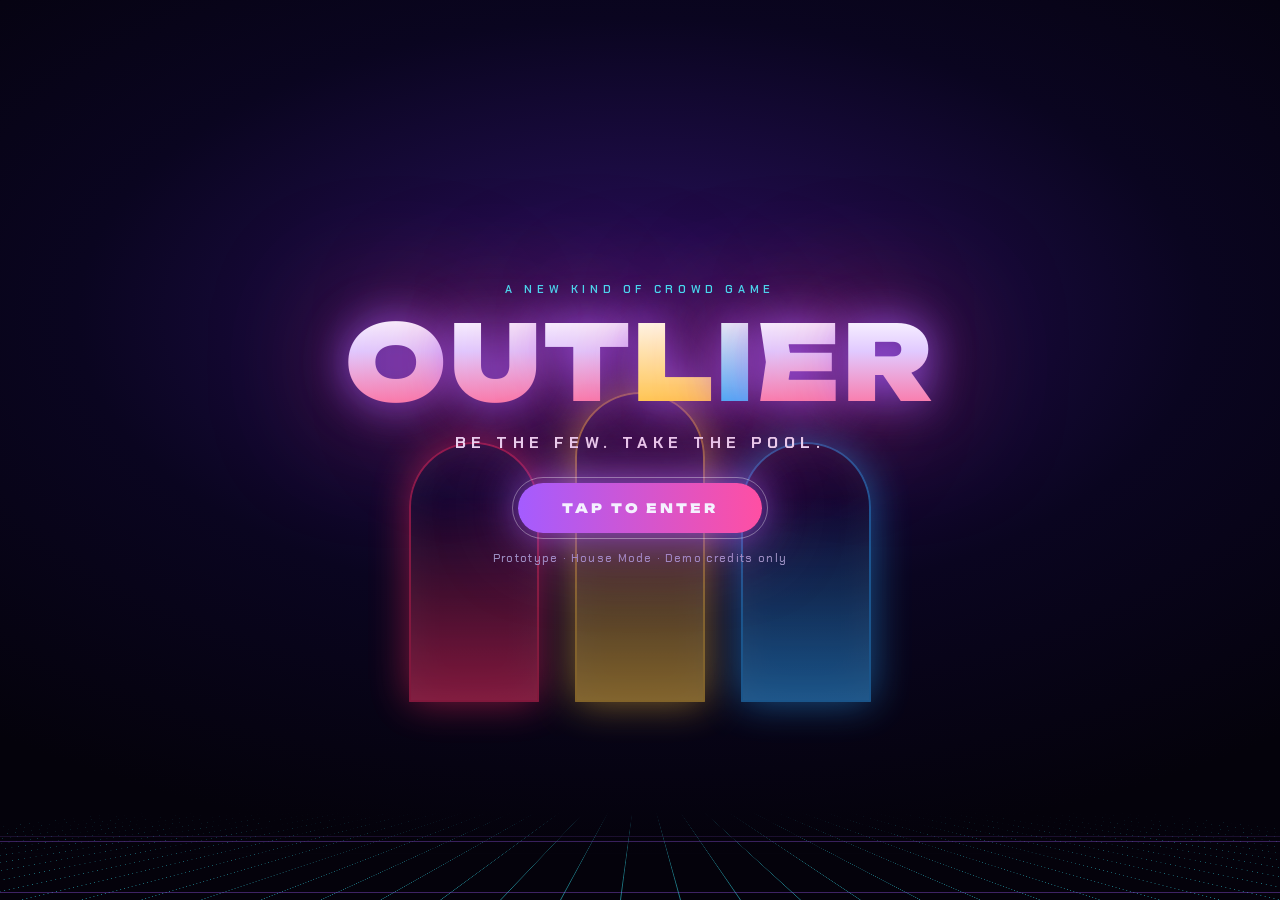
<file: orig/index.html>
<!doctype html>
<html lang="en">
<head>
<meta charset="utf-8">
<meta name="viewport" content="width=device-width,initial-scale=1,maximum-scale=1,viewport-fit=cover,user-scalable=no">
<meta name="theme-color" content="#05030f">
<title>OUTLIER — Be the few. Take the pool. (Prototype)</title>
<meta name="description" content="OUTLIER: House Mode — playable prototype. Demo credits only, no real money.">
<meta property="og:title" content="OUTLIER — Be the few. Take the pool.">
<meta property="og:description" content="Three doors. One crowd. The smallest door wins. Playable prototype with demo credits.">
<link rel="icon" href="data:image/svg+xml,%3Csvg xmlns='http://www.w3.org/2000/svg' viewBox='0 0 32 32'%3E%3Crect width='32' height='32' rx='8' fill='%2305030f'/%3E%3Cpath d='M6 26V14a4 4 0 0 1 8 0v12zM12 26V10a4 4 0 0 1 8 0v16zM18 26V14a4 4 0 0 1 8 0v12z' fill='none' stroke='%23ff2e63' stroke-width='2'/%3E%3C/svg%3E">
<link rel="stylesheet" href="style.css">
</head>
<body>
<canvas id="bg"></canvas>
<div class="shafts" aria-hidden="true"><i></i><i></i><i></i></div>

<div id="app">
  <header class="top">
    <div class="logo" aria-label="Outlier"><span class="lg-mark"><i style="--c:#ff2e63"></i><i style="--c:#ffc53d"></i><i style="--c:#2ea8ff"></i></span><b>OUTLIER</b><em>HOUSE MODE</em></div>
    <div class="wallet glass"><span class="lbl">DEMO CREDITS</span><b id="bal">1000.00</b></div>
    <div class="icons">
      <button id="btnSound" class="ibtn" aria-label="Toggle sound" title="Sound"><svg viewBox="0 0 24 24" width="20" height="20"><path id="svgSnd" d="M4 9v6h4l5 4V5L8 9H4z" fill="currentColor"/><g id="svgSndOn" fill="none" stroke="currentColor" stroke-width="2" stroke-linecap="round"><path d="M16 9a4 4 0 0 1 0 6"/><path d="M18.5 6.5a8 8 0 0 1 0 11"/></g><g id="svgSndOff" fill="none" stroke="currentColor" stroke-width="2.4" stroke-linecap="round" style="display:none"><path d="M16 9l5 6M21 9l-5 6"/></g></svg></button>
      <button id="btnHelp" class="ibtn" aria-label="How to play" title="How to play"><svg viewBox="0 0 24 24" width="20" height="20" fill="none" stroke="currentColor" stroke-width="2" stroke-linecap="round"><circle cx="12" cy="12" r="9"/><path d="M9.5 9.5a2.6 2.6 0 1 1 3.6 2.4c-.8.4-1.1.9-1.1 1.7M12 17v.1"/></svg></button>
    </div>
  </header>
  <div class="ribbon"><span class="dot"></span>PROTOTYPE · DEMO CREDITS · NO REAL MONEY</div>

  <main class="layout">
    <section class="stage-col">
      <div class="roundbar">
        <div class="rb-left"><span class="rno" id="rno">ROUND #1</span><span class="phase" id="phase">STARTING</span></div>
        <button class="commit" id="btnCommit" title="Verify commitment"><span class="k">COMMIT</span><code id="hashShort">––––…––––</code><svg viewBox="0 0 24 24" width="14" height="14" fill="none" stroke="currentColor" stroke-width="2.2" stroke-linecap="round" stroke-linejoin="round"><path d="M12 3l8 3v6c0 5-3.5 8-8 9-4.5-1-8-4-8-9V6z"/><path d="M8.5 12l2.5 2.5L16 9.5"/></svg></button>
      </div>

      <div class="stage" id="stage">
        <div class="stage-bg"></div>
        <div class="doors" id="doors"></div>
        <div class="banner" id="banner"></div>
        <div class="result" id="result" aria-live="polite"></div>
        <div class="cine ct"></div><div class="cine cb"></div>
        <div class="flash" id="flash"></div>
      </div>

      <div class="meter glass" id="meter">
        <div class="m-top"><span id="mLabel">Hidden lock between 10s and 20s</span><b id="mTime">0.0s</b></div>
        <div class="track"><div class="zone"></div><div class="fill" id="mFill"></div><i class="tick" style="left:50%"><s>10s</s></i><i class="heart" id="mHeart"></i></div>
      </div>

      <div class="ladder" id="ladder"></div>
    </section>

    <aside class="side">
      <section class="panel glass bet" id="betPanel">
        <div class="pick-row">
          <div class="pick-sum" id="pickSum"><span class="pip none"></span><span>Tap a door to enter</span></div>
          <div class="cdbar" id="cdbar"><i></i></div>
        </div>
        <div class="stake-row">
          <button class="step" id="stakeMinus" aria-label="Decrease stake">−</button>
          <div class="stake-val"><span class="lbl">STAKE</span><b id="stakeVal">1.00</b></div>
          <button class="step" id="stakePlus" aria-label="Increase stake">+</button>
        </div>
        <div class="chips" id="chips"></div>
        <div class="bet-foot"><span id="potential">Max payout <b>125</b> credits / round</span></div>
      </section>

      <section class="panel glass feed-panel">
        <div class="p-title"><span class="live"></span>LIVE CROWD <em>simulated · 1,000 players</em></div>
        <div class="feed" id="feed"></div>
      </section>

      <section class="panel glass hist-panel">
        <div class="p-title">HISTORY <em>tap a round to verify</em></div>
        <div class="hist" id="hist"></div>
      </section>

      <nav class="links">
        <button id="linkHow">How to play</button><button id="linkMath">Math &amp; RTP</button><button id="linkVerify">Verify</button>
      </nav>
    </aside>
  </main>
</div>

<canvas id="fx"></canvas>

<!-- Modals -->
<div class="modal" id="mHow" role="dialog" aria-modal="true" aria-labelledby="howT">
  <div class="sheet glass">
    <button class="x" data-close aria-label="Close">×</button>
    <h2 id="howT">HOW TO PLAY</h2>
    <p class="tag">Be the few. Take the pool.</p>
    <ol class="steps">
      <li><b>1</b><div><h4>Pick a stake</h4><p>0.10 to 5.00 demo credits. Change it any time before picks close.</p></div></li>
      <li><b>2</b><div><h4>Tap a door</h4><p><span class="c r">Red</span>, <span class="c g">Gold</span> or <span class="c b">Blue</span>. A crowd of about 1,000 players floods in live. You can switch doors every 1 second.</p></div></li>
      <li><b>3</b><div><h4>The lock drops</h4><p>At a hidden moment between 10s and 20s the doors slam shut. Picks close a split second earlier, while the crowd makes its final swing.</p></div></li>
      <li><b>4</b><div><h4>Smallest door wins</h4><p>The door with the <em>fewest players</em> bursts open and pays everyone inside. The smaller the door, the bigger the multiplier.</p></div></li>
    </ol>
    <div class="how-ladder" id="howLadder"></div>
    <ul class="rules">
      <li>Tie between the two smallest doors: payout is split in half.</li>
      <li>All three doors exactly equal: your stake is refunded.</li>
      <li>Max payout is capped at <b id="capTxt">100</b> credits per round.</li>
      <li>House Mode: the crowd is simulated. Its final split is sealed (hashed) before the round, so nothing you do can change it. Tap <b>Verify</b> after a round to check.</li>
      <li>Prototype with demo credits only. No real money.</li>
    </ul>
    <button class="cta" data-close>GOT IT</button>
  </div>
</div>

<div class="modal" id="mMath" role="dialog" aria-modal="true" aria-labelledby="mathT">
  <div class="sheet glass">
    <button class="x" data-close aria-label="Close">×</button>
    <h2 id="mathT">MATH &amp; RTP</h2>
    <div class="rtp-big"><b id="rtpBig">97.0%</b><span>measured RTP · <span id="rtpRounds">30,000,000</span> simulated rounds</span></div>
    <div class="rtp-doors" id="rtpDoors"></div>
    <table class="tbl" id="tierTbl"></table>
    <ul class="rules">
      <li>The final split is drawn from the round seed, from a mix of balanced, lopsided and stampede crowds, and is symmetric across doors. So <b>RTP is the same whichever door you pick</b>.</li>
      <li>Picks close 0.6s before the lock, while the crowd makes its final swing, so late-crowd reading can't beat the math.</li>
      <li>Ties (two smallest doors equal): half payout each. Observed in <span id="tieRate">0.79%</span> of rounds. Three-way tie: refund.</li>
      <li>Max payout per round: <b id="capTxt2">100</b> credits = 25× the max stake, so the cap never reduces any payout and the RTP holds at every stake.</li>
      <li>Crowd size N = 1,000 (the player is not counted in it).</li>
    </ul>
    <div class="mc-run"><button class="ghost" id="btnMc">Re-run 300,000 rounds in this browser</button><span id="mcOut"></span></div>
    <button class="cta" data-close>CLOSE</button>
  </div>
</div>

<div class="modal" id="mVerify" role="dialog" aria-modal="true" aria-labelledby="verT">
  <div class="sheet glass">
    <button class="x" data-close aria-label="Close">×</button>
    <h2 id="verT">PROVABLY FAIR</h2>
    <p class="tag" id="verSub">Before each round a SHA-256 hash of <code>lockTime | seed | finalSplit</code> is published. After it, the seed is revealed.</p>
    <div class="kv" id="verKv"></div>
    <div class="verdict" id="verVerdict"></div>
    <div class="row-btns"><button class="ghost" id="btnReverify">Recompute hash</button><button class="ghost" id="btnCopyHash">Copy hash</button></div>
    <button class="cta" data-close>CLOSE</button>
  </div>
</div>

<div class="modal" id="mShare" role="dialog" aria-modal="true" aria-labelledby="shT">
  <div class="sheet glass">
    <button class="x" data-close aria-label="Close">×</button>
    <h2 id="shT">SHARE RESULT</h2>
    <canvas id="shareCanvas" width="1080" height="1350"></canvas>
    <div class="row-btns"><button class="cta" id="btnShareNow">SHARE</button><button class="ghost" id="btnDl">Download PNG</button><button class="ghost" id="btnCopyTxt">Copy text</button></div>
  </div>
</div>

<div class="splash" id="splash">
  <div class="sp-grid"></div>
  <div class="sp-arches"><i style="--c:#ff2e63"></i><i style="--c:#ffc53d"></i><i style="--c:#2ea8ff"></i></div>
  <div class="sp-center">
    <div class="sp-kicker">A NEW KIND OF CROWD GAME</div>
    <h1 class="sp-logo" aria-label="OUTLIER"><span>O</span><span>U</span><span>T</span><span>L</span><span>I</span><span>E</span><span>R</span></h1>
    <p class="sp-tag">BE THE FEW. TAKE THE POOL.</p>
    <button class="sp-btn" id="btnEnter"><span>TAP TO ENTER</span></button>
    <p class="sp-fine">Prototype · House Mode · Demo credits only</p>
  </div>
  <i class="sp-door l"></i><i class="sp-door r"></i>
</div>

<div class="toast" id="toast"></div>
<script src="app.js"></script>
</body>
</html>
</file>
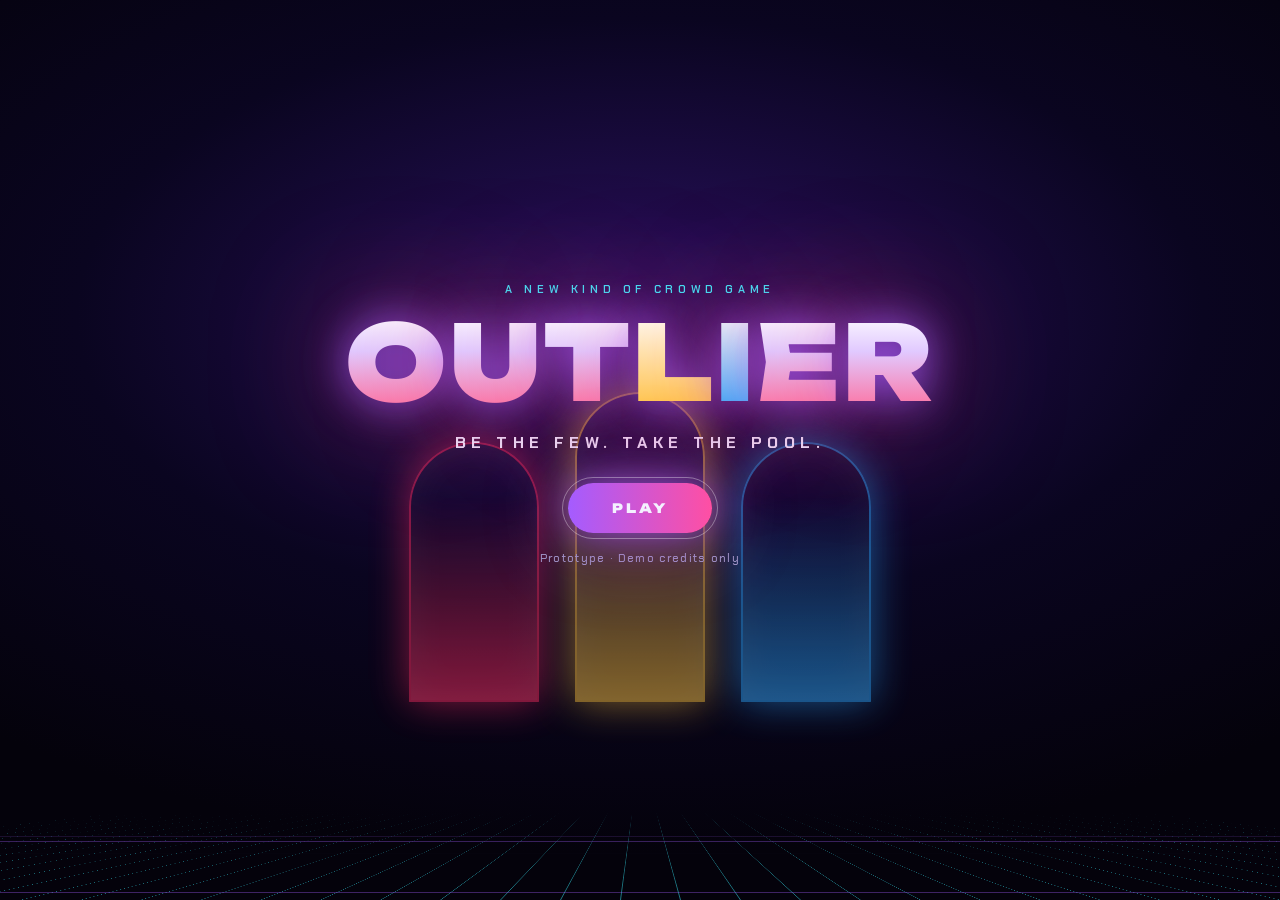
<file: v2-backup-20261030/index.html>
<!doctype html>
<html lang="en">
<head>
<meta charset="utf-8">
<meta name="viewport" content="width=device-width,initial-scale=1,maximum-scale=1,viewport-fit=cover,user-scalable=no">
<meta name="theme-color" content="#05030f">
<title>OUTLIER — Fewest wins</title>
<meta name="description" content="OUTLIER: pick a door. The door with the fewest people wins. Playable prototype with demo credits.">
<meta property="og:title" content="OUTLIER — Be the few. Take the pool.">
<meta property="og:description" content="Three doors. One crowd. The emptiest door wins.">
<link rel="icon" href="data:image/svg+xml,%3Csvg xmlns='http://www.w3.org/2000/svg' viewBox='0 0 32 32'%3E%3Crect width='32' height='32' rx='8' fill='%2305030f'/%3E%3Cpath d='M6 26V14a4 4 0 0 1 8 0v12zM12 26V10a4 4 0 0 1 8 0v16zM18 26V14a4 4 0 0 1 8 0v12z' fill='none' stroke='%23ff2e63' stroke-width='2'/%3E%3C/svg%3E">
<link rel="stylesheet" href="fonts.css">
<link rel="stylesheet" href="kit.css">
<link rel="stylesheet" href="game.css">
</head>
<body>
<canvas id="bg"></canvas>

<div id="app">
  <header class="top">
    <div class="logo" aria-label="Outlier"><span class="lg-mark"><i style="--c:#ff2e63"></i><i style="--c:#ffc53d"></i><i style="--c:#2ea8ff"></i></span><b>OUTLIER</b></div>
    <div class="wallet" id="wallet" aria-label="Demo credits"><i class="coin"></i><b id="bal">1000.00</b><span class="demo">DEMO</span></div>
    <button id="btnSound" class="ibtn" aria-label="Toggle sound"><svg viewBox="0 0 24 24" width="20" height="20"><path d="M4 9v6h4l5 4V5L8 9H4z" fill="currentColor"/><g id="svgSndOn" fill="none" stroke="currentColor" stroke-width="2" stroke-linecap="round"><path d="M16 9a4 4 0 0 1 0 6"/><path d="M18.5 6.5a8 8 0 0 1 0 11"/></g><g id="svgSndOff" fill="none" stroke="currentColor" stroke-width="2.4" stroke-linecap="round" style="display:none"><path d="M16 9l5 6M21 9l-5 6"/></g></svg></button>
    <button id="btnHelp" class="ibtn" aria-label="How to play"><svg viewBox="0 0 24 24" width="20" height="20" fill="none" stroke="currentColor" stroke-width="2.2" stroke-linecap="round"><circle cx="12" cy="12" r="9"/><path d="M9.5 9.5a2.6 2.6 0 1 1 3.6 2.4c-.8.4-1.1.9-1.1 1.7M12 17v.1"/></svg></button>
  </header>

  <div class="strip">
    <div class="hist" id="hist" aria-label="Last results"></div>
    <button class="fair" id="btnFair" aria-label="Provably fair: verify this round"><svg viewBox="0 0 24 24" width="16" height="16" fill="none" stroke="currentColor" stroke-width="2.2" stroke-linecap="round" stroke-linejoin="round"><path d="M12 3l8 3v6c0 5-3.5 8-8 9-4.5-1-8-4-8-9V6z"/><path d="M8.5 12l2.5 2.5L16 9.5"/></svg><span>FAIR</span></button>
  </div>

  <div class="rule" id="rule" aria-label="Rule: the door with the fewest people wins">
    <span class="rd many" aria-hidden="true"></span><span class="rx" aria-hidden="true"></span>
    <span class="rd few" aria-hidden="true"></span><span class="rk" aria-hidden="true"></span>
    <b>FEWEST WINS</b>
  </div>

  <section class="stage" id="stage">
    <div class="doors" id="doors"></div>
    <div class="crown" id="crown" aria-hidden="true"></div>
    <div class="hand" id="hand" aria-hidden="true"></div>
    <div class="stamp" id="stamp"></div>
    <div class="flash" id="flash"></div>
  </section>

  <div class="hud" id="hud">
    <div class="status" id="status"><span id="stTxt">GET READY</span></div>
    <div class="fuse" id="fuse">
      <div class="track">
        <div class="danger" id="fDanger"></div>
        <div class="fill" id="fFill"></div>
        <i class="head" id="fHead"></i>
        <i class="lockmark" id="fLock"></i>
      </div>
      <b class="ftime" id="fTime">0.0</b>
    </div>
    <div class="result" id="result" aria-live="polite"></div>
  </div>

  <div class="bet">
    <div class="chips" id="chips" role="radiogroup" aria-label="Bet amount"></div>
  </div>
</div>

<canvas id="fx"></canvas>

<!-- Picture-first intro: 3 animated scenes, almost no words -->
<div class="intro" id="intro" role="dialog" aria-modal="true" aria-label="How OUTLIER works">
  <div class="in-wrap">
    <div class="in-scene" id="inScene"></div>
    <h2 class="in-cap" id="inCap">&nbsp;</h2>
    <div class="in-dots" id="inDots"><i></i><i></i><i></i></div>
    <button class="in-play" id="inPlay">PLAY</button>
    <div class="in-links"><button id="inReplay">↻ Watch again</button><button id="inRules">Full rules</button></div>
  </div>
</div>

<!-- Modals (for the curious; nobody has to read these to play) -->
<div class="modal" id="mHow" role="dialog" aria-modal="true" aria-labelledby="howT">
  <div class="sheet glass">
    <button class="x" data-close aria-label="Close">×</button>
    <h2 id="howT">FULL RULES</h2>
    <p class="tag">Be the few. Take the pool.</p>
    <ol class="steps">
      <li><b>1</b><div><h4>Pick your bet</h4><p>Tap a chip: 0.10 to 5.00 demo credits.</p></div></li>
      <li><b>2</b><div><h4>Tap a door</h4><p><span class="c r">Red</span>, <span class="c g">Gold</span> or <span class="c b">Blue</span>. The crowd floods in live. You can switch doors once every second.</p></div></li>
      <li><b>3</b><div><h4>The lock drops</h4><p>At a hidden moment between 10s and 20s (the striped part of the bar) the doors slam shut. Bets close a split second earlier.</p></div></li>
      <li><b>4</b><div><h4>Fewest people wins</h4><p>The door with the <em>fewest people</em> opens and pays everyone inside. The emptier it is, the bigger the win. The number above each door shows what you win if that door ends up emptiest.</p></div></li>
    </ol>
    <table class="tbl" id="howTbl"></table>
    <ul class="rules">
      <li>Tie between the two emptiest doors: the win is split in half.</li>
      <li>All three doors exactly equal: your bet comes back.</li>
      <li>Max win is <b id="capTxt">125</b> credits per round.</li>
      <li>House Mode: the crowd is simulated. Its final split is sealed (hashed) before the round, so nothing anyone does can change it. Tap <b>FAIR</b> to check any round.</li>
      <li>Prototype with demo credits only. No real money.</li>
    </ul>
    <div class="row-btns"><button class="ghost" id="linkMath">Math &amp; RTP</button><button class="ghost" id="linkVerify">Verify last round</button></div>
    <button class="cta" data-close>GOT IT</button>
  </div>
</div>

<div class="modal" id="mMath" role="dialog" aria-modal="true" aria-labelledby="mathT">
  <div class="sheet glass">
    <button class="x" data-close aria-label="Close">×</button>
    <h2 id="mathT">MATH &amp; RTP</h2>
    <div class="rtp-big"><b id="rtpBig">97.0%</b><span>measured RTP · <span id="rtpRounds">30,000,000</span> simulated rounds</span></div>
    <div class="rtp-doors" id="rtpDoors"></div>
    <table class="tbl" id="tierTbl"></table>
    <ul class="rules">
      <li>The final split is drawn from the round seed, from a mix of balanced, lopsided and stampede crowds, and is symmetric across doors. So <b>RTP is the same whichever door you pick</b>.</li>
      <li>Bets close 0.6s before the lock, while the crowd makes its final swing, so late-crowd reading can't beat the math.</li>
      <li>Ties (two emptiest doors equal): half win each. Observed in <span id="tieRate">0.79%</span> of rounds. Three-way tie: refund.</li>
      <li>Max win per round: <b id="capTxt2">125</b> credits = 25× the max bet, so the cap never reduces any win.</li>
      <li>Crowd size N = 1,000 (the player is not counted in it).</li>
    </ul>
    <div class="mc-run"><button class="ghost" id="btnMc">Re-run 300,000 rounds in this browser</button><span id="mcOut"></span></div>
    <button class="cta" data-close>CLOSE</button>
  </div>
</div>

<div class="modal" id="mVerify" role="dialog" aria-modal="true" aria-labelledby="verT">
  <div class="sheet glass">
    <button class="x" data-close aria-label="Close">×</button>
    <h2 id="verT">PROVABLY FAIR</h2>
    <p class="tag">Before each round a SHA-256 hash of <code>lockTime | seed | finalSplit</code> is published. After it, the seed is revealed.</p>
    <div class="kv" id="verKv"></div>
    <div class="verdict" id="verVerdict"></div>
    <div class="row-btns"><button class="ghost" id="btnReverify">Recompute hash</button><button class="ghost" id="btnCopyHash">Copy hash</button></div>
    <button class="cta" data-close>CLOSE</button>
  </div>
</div>

<div class="modal" id="mShare" role="dialog" aria-modal="true" aria-labelledby="shT">
  <div class="sheet glass">
    <button class="x" data-close aria-label="Close">×</button>
    <h2 id="shT">SHARE RESULT</h2>
    <canvas id="shareCanvas" width="1080" height="1350"></canvas>
    <div class="row-btns"><button class="cta" id="btnShareNow">SHARE</button><button class="ghost" id="btnDl">Download PNG</button><button class="ghost" id="btnCopyTxt">Copy text</button></div>
  </div>
</div>

<div class="splash" id="splash">
  <div class="sp-grid"></div>
  <div class="sp-arches"><i style="--c:#ff2e63"></i><i style="--c:#ffc53d"></i><i style="--c:#2ea8ff"></i></div>
  <div class="sp-center">
    <div class="sp-kicker">A NEW KIND OF CROWD GAME</div>
    <h1 class="sp-logo" aria-label="OUTLIER"><span>O</span><span>U</span><span>T</span><span>L</span><span>I</span><span>E</span><span>R</span></h1>
    <p class="sp-tag">BE THE FEW. TAKE THE POOL.</p>
    <button class="sp-btn" id="btnEnter"><span>PLAY</span></button>
    <p class="sp-fine">Prototype · Demo credits only</p>
  </div>
  <i class="sp-door l"></i><i class="sp-door r"></i>
</div>

<div class="toast" id="toast"></div>
<script src="engine.js"></script>
<script src="app.js"></script>
</body>
</html>
</file>
<file: orig/style.css>
@font-face{font-family:'Chakra Petch';font-style:normal;font-weight:500;font-display:swap;src:url([data-uri]) format('woff2');unicode-range:U+0000-00FF, U+0131, U+0152-0153, U+02BB-02BC, U+02C6, U+02DA, U+02DC, U+0304, U+0308, U+0329, U+2000-206F, U+20AC, U+2122, U+2191, U+2193, U+2212, U+2215, U+FEFF, U+FFFD}
@font-face{font-family:'Chakra Petch';font-style:normal;font-weight:600;font-display:swap;src:url([data-uri]) format('woff2');unicode-range:U+0000-00FF, U+0131, U+0152-0153, U+02BB-02BC, U+02C6, U+02DA, U+02DC, U+0304, U+0308, U+0329, U+2000-206F, U+20AC, U+2122, U+2191, U+2193, U+2212, U+2215, U+FEFF, U+FFFD}
@font-face{font-family:'Chakra Petch';font-style:normal;font-weight:700;font-display:swap;src:url([data-uri]) format('woff2');unicode-range:U+0000-00FF, U+0131, U+0152-0153, U+02BB-02BC, U+02C6, U+02DA, U+02DC, U+0304, U+0308, U+0329, U+2000-206F, U+20AC, U+2122, U+2191, U+2193, U+2212, U+2215, U+FEFF, U+FFFD}
@font-face{font-family:'Space Grotesk';font-style:normal;font-weight:300 700;font-display:swap;src:url([data-uri]) format('woff2');unicode-range:U+0000-00FF, U+0131, U+0152-0153, U+02BB-02BC, U+02C6, U+02DA, U+02DC, U+0304, U+0308, U+0329, U+2000-206F, U+20AC, U+2122, U+2191, U+2193, U+2212, U+2215, U+FEFF, U+FFFD}
@font-face{font-family:'Unbounded';font-style:normal;font-weight:200 900;font-display:swap;src:url([data-uri]) format('woff2');unicode-range:U+0000-00FF, U+0131, U+0152-0153, U+02BB-02BC, U+02C6, U+02DA, U+02DC, U+0304, U+0308, U+0329, U+2000-206F, U+20AC, U+2122, U+2191, U+2193, U+2212, U+2215, U+FEFF, U+FFFD}
:root{
  --bg:#05030f; --ink:#f4f1ff; --mut:#9a93c4; --line:rgba(255,255,255,.09);
  --r:#ff2e63; --g:#ffc53d; --b:#2ea8ff; --vio:#a45cff; --cy:#35f0ff;
  --disp:'Unbounded','Space Grotesk',system-ui,sans-serif; --num:'Chakra Petch','Space Grotesk',system-ui,sans-serif; --txt:'Space Grotesk',system-ui,sans-serif;
  --dw:100px; --dh:186px;
}
*{box-sizing:border-box;-webkit-tap-highlight-color:transparent}
html,body{margin:0;height:100%;background:var(--bg);color:var(--ink);font-family:var(--txt);overflow-x:hidden}
body{overflow-y:auto;-webkit-font-smoothing:antialiased;user-select:none;-webkit-user-select:none;touch-action:manipulation}
button{font:inherit;color:inherit;cursor:pointer;border:0;background:none}
code{font-family:var(--num)}
canvas#bg{position:fixed;inset:0;width:100%;height:100%;z-index:0}
canvas#fx{position:fixed;inset:0;width:100%;height:100%;z-index:30;pointer-events:none}
.glass{background:linear-gradient(160deg,rgba(44,31,92,.78),rgba(14,9,34,.85));border:1px solid var(--line);box-shadow:0 10px 40px rgba(0,0,0,.45),inset 0 1px 0 rgba(255,255,255,.08)}
.shafts{position:fixed;inset:0;z-index:1;pointer-events:none;overflow:hidden;opacity:.55}
.shafts i{position:absolute;left:50%;top:-30%;width:90vmax;height:90vmax;margin-left:-45vmax;will-change:transform;background:conic-gradient(from 180deg at 50% 0%,transparent 0 8%,rgba(164,92,255,.18) 10% 12%,transparent 14% 30%,rgba(53,240,255,.12) 32% 33.5%,transparent 36% 56%,rgba(255,46,99,.14) 58% 60%,transparent 62% 100%);animation:sweep 26s ease-in-out infinite alternate;transform-origin:50% 0}
.shafts i:nth-child(2){animation-duration:34s;animation-direction:alternate-reverse;opacity:.7}
.shafts i:nth-child(3){display:none;animation-duration:41s;transform:scaleX(-1);opacity:.5}
@keyframes sweep{from{transform:rotate(-9deg)}to{transform:rotate(9deg)}}

#app{position:relative;z-index:5;max-width:1180px;margin:0 auto;padding:max(10px,env(safe-area-inset-top)) 14px calc(24px + env(safe-area-inset-bottom))}
.top{display:flex;align-items:center;gap:10px;height:54px}
.logo{display:flex;align-items:center;gap:8px;flex:1;min-width:0}
.logo b{font-family:var(--disp);font-weight:900;font-size:17px;letter-spacing:.06em;background:linear-gradient(90deg,#ff7aa0,#ffd36b 50%,#6fc4ff);-webkit-background-clip:text;background-clip:text;color:transparent;filter:drop-shadow(0 0 12px rgba(164,92,255,.5))}
.logo em{display:none;font-style:normal;font-family:var(--num);font-weight:700;font-size:9.5px;letter-spacing:.2em;color:var(--cy);border:1px solid rgba(53,240,255,.4);padding:2px 6px;border-radius:99px;white-space:nowrap}
.lg-mark{display:flex;gap:2px;align-items:flex-end}
.lg-mark i{width:7px;height:20px;border-radius:99px 99px 1px 1px;background:linear-gradient(var(--c),transparent 150%);box-shadow:0 0 10px var(--c);opacity:.95}
.lg-mark i:nth-child(2){height:25px}
.wallet{display:flex;flex-direction:column;align-items:flex-end;padding:5px 12px;border-radius:12px;line-height:1.05}
.wallet .lbl{font-family:var(--num);font-size:8.5px;letter-spacing:.18em;color:var(--mut)}
.wallet b{font-family:var(--num);font-size:19px;font-weight:700;color:#fff;text-shadow:0 0 14px rgba(53,240,255,.55);font-variant-numeric:tabular-nums}
.wallet.up b{animation:walletUp .9s}.wallet.dn b{animation:walletDn .6s}
@keyframes walletUp{0%{color:#7dffb0;transform:scale(1.25);text-shadow:0 0 24px #3dff94}100%{transform:none}}
@keyframes walletDn{0%{color:#ff6b8b}100%{}}
.icons{display:flex;gap:6px}
.ibtn{width:38px;height:38px;border-radius:12px;display:grid;place-items:center;background:rgba(255,255,255,.05);border:1px solid var(--line);color:var(--ink);transition:.2s}
.ibtn:active{transform:scale(.92)}.ibtn.off{color:#6d6890}
.ribbon{display:flex;align-items:center;justify-content:center;gap:8px;font-family:var(--num);font-weight:700;font-size:10px;letter-spacing:.22em;color:#ffd36b;padding:5px 8px;margin:2px auto 8px;max-width:420px;border-radius:99px;background:linear-gradient(90deg,transparent,rgba(255,197,61,.12),transparent);border-top:1px solid rgba(255,197,61,.22);border-bottom:1px solid rgba(255,197,61,.22);text-align:center}
.ribbon .dot{width:6px;height:6px;border-radius:50%;background:#ffc53d;box-shadow:0 0 8px #ffc53d;animation:blink 1.6s infinite;flex:none}
@keyframes blink{50%{opacity:.25}}

.layout{display:block}
@media (min-width:560px){.logo em{display:inline-block}}
.roundbar{display:flex;justify-content:space-between;align-items:center;gap:8px;margin-bottom:6px}
.rb-left{display:flex;align-items:center;gap:8px;min-width:0}
.rno{font-family:var(--disp);font-size:11px;font-weight:700;letter-spacing:.08em;white-space:nowrap}
.phase{font-family:var(--num);font-size:10px;font-weight:700;letter-spacing:.16em;padding:3px 8px;border-radius:99px;background:rgba(164,92,255,.2);color:#d4b3ff;border:1px solid rgba(164,92,255,.4);white-space:nowrap}
.phase.open{background:rgba(61,255,148,.14);color:#7dffb0;border-color:rgba(61,255,148,.4)}
.phase.frozen{background:rgba(255,46,99,.18);color:#ff8aa6;border-color:rgba(255,46,99,.5);animation:blink .5s infinite}
.phase.reveal{background:rgba(255,197,61,.16);color:#ffd36b;border-color:rgba(255,197,61,.5)}
.commit{display:flex;align-items:center;gap:6px;padding:4px 9px;border-radius:10px;background:rgba(255,255,255,.05);border:1px solid var(--line);color:var(--cy);font-size:11px;min-width:0}
.commit .k{font-family:var(--num);font-size:8.5px;letter-spacing:.18em;color:var(--mut)}
.commit code{font-size:11px;letter-spacing:.04em;overflow:hidden;text-overflow:ellipsis;color:#d9d3ff}

/* ===== STAGE ===== */
.stage{position:relative;height:420px;border-radius:22px;overflow:hidden;isolation:isolate;border:1px solid rgba(255,255,255,.09);background:#06040f;box-shadow:0 20px 60px rgba(0,0,0,.6),0 0 0 1px rgba(164,92,255,.12),inset 0 0 80px rgba(0,0,0,.6)}
.stage-bg{position:absolute;inset:0;z-index:0;background:
  radial-gradient(70% 55% at 50% 30%,rgba(120,60,220,.38),transparent 70%),
  radial-gradient(90% 40% at 50% 100%,rgba(53,240,255,.14),transparent 70%),
  linear-gradient(180deg,#0b0620 0%,#070414 55%,#0c0724 100%)}
.stage-bg::before{content:"";position:absolute;left:-30%;right:-30%;bottom:0;height:46%;background:
  linear-gradient(rgba(164,92,255,.45) 1px,transparent 1px) 0 0/100% 22px,
  linear-gradient(90deg,rgba(164,92,255,.35) 1px,transparent 1px) 0 0/48px 100%;
  transform:perspective(220px) rotateX(62deg);transform-origin:50% 100%;mask:linear-gradient(transparent,#000 70%);-webkit-mask:linear-gradient(transparent,#000 70%);opacity:.5;animation:gridmove 3s linear infinite}
@keyframes gridmove{to{background-position:0 22px,0 0}}
.stage-bg::after{content:"";position:absolute;inset:0;background:radial-gradient(120% 90% at 50% 40%,transparent 50%,rgba(0,0,0,.7));pointer-events:none}
.doors{position:absolute;left:0;right:0;top:50px;display:flex;justify-content:center;align-items:flex-start;gap:7px;perspective:900px;perspective-origin:50% 40%;z-index:2;transform-style:preserve-3d}
.slot{position:relative;width:var(--dw);display:flex;flex-direction:column;align-items:center;cursor:pointer;transform-style:preserve-3d;outline:none;transition:transform .4s cubic-bezier(.2,.9,.2,1.2),filter .5s}
.slot[data-d="0"]{transform:rotateY(11deg) translateZ(-10px);transform-origin:100% 50%}
.slot[data-d="2"]{transform:rotateY(-11deg) translateZ(-10px);transform-origin:0 50%}
.slot[data-d="1"]{transform:translateZ(26px) scale(1.07)}
.slot.picked[data-d="0"]{transform:rotateY(8deg) translateZ(14px) scale(1.04)}
.slot.picked[data-d="2"]{transform:rotateY(-8deg) translateZ(14px) scale(1.04)}
.slot.picked[data-d="1"]{transform:translateZ(46px) scale(1.1)}
.slot[data-d="0"]{--c:var(--r);--cr:255,46,99}.slot[data-d="1"]{--c:var(--g);--cr:255,197,61}.slot[data-d="2"]{--c:var(--b);--cr:46,168,255}
.nameplate{font-family:var(--disp);font-weight:700;font-size:10px;letter-spacing:.26em;margin-bottom:7px;color:var(--c);text-shadow:0 0 12px rgba(var(--cr),.9);display:flex;align-items:center;gap:6px;position:relative}
.pickflag{position:absolute;top:-24px;left:50%;transform:translateX(-50%) translateY(6px);opacity:0;white-space:nowrap;font-family:var(--num);font-weight:700;font-size:9.5px;letter-spacing:.18em;padding:3px 9px;border-radius:99px;color:#0a0618;background:linear-gradient(var(--c),rgba(var(--cr),.75));box-shadow:0 0 18px rgba(var(--cr),.8);transition:.3s cubic-bezier(.2,1.4,.4,1);z-index:6}
.pickflag::after{content:"";position:absolute;left:50%;bottom:-4px;margin-left:-4px;border:4px solid transparent;border-top-color:var(--c);border-bottom:0}
.slot.picked .pickflag{opacity:1;transform:translateX(-50%) translateY(0);animation:bob 1.4s ease-in-out infinite}
@keyframes bob{50%{transform:translateX(-50%) translateY(-3px)}}

.door{position:relative;width:100%;height:var(--dh);border-radius:999px 999px 9px 9px;transform-style:preserve-3d}
.door::before{content:"";position:absolute;inset:-7px;border-radius:999px 999px 12px 12px;background:linear-gradient(150deg,#4a4170 0%,#1a1434 30%,#0d0920 60%,#352d5a 100%);box-shadow:0 0 0 1px rgba(var(--cr),.55),0 0 calc(14px + var(--lit,0)*34px) rgba(var(--cr),calc(.28 + var(--lit,0)*.5)),0 18px 30px rgba(0,0,0,.7),inset 0 2px 0 rgba(255,255,255,.18),inset 0 -6px 12px rgba(0,0,0,.6);transition:box-shadow .3s}
.door::after{content:"";position:absolute;inset:-7px;border-radius:inherit;border:2px solid transparent;background:linear-gradient(var(--c),transparent 55%) border-box;-webkit-mask:linear-gradient(#000 0 0) padding-box,linear-gradient(#000 0 0);-webkit-mask-composite:xor;mask-composite:exclude;opacity:.8;pointer-events:none}
.portal{position:absolute;inset:0;border-radius:999px 999px 5px 5px;overflow:hidden;background:#04020b;perspective:520px;box-shadow:inset 0 0 22px #000}
.portal .glow{position:absolute;inset:0;background:radial-gradient(95% 80% at 50% 70%,rgba(255,255,255,.9) 0,rgba(var(--cr),.95) 18%,rgba(var(--cr),.5) 48%,transparent 80%);opacity:calc(.4 + var(--lit,0)*.6)}
.portal .crack{position:absolute;left:50%;top:-10%;bottom:-10%;width:calc(8px + var(--lit,0)*16px);margin-left:calc(-4px - var(--lit,0)*8px);background:linear-gradient(90deg,transparent,#fff 45%,#fff 55%,transparent);filter:blur(5px);opacity:calc(.3 + var(--lit,0)*.5);-webkit-mask-image:linear-gradient(180deg,transparent,#000 25%,#000 75%,transparent);mask-image:linear-gradient(180deg,transparent,#000 25%,#000 75%,transparent)}
.portal .rays{position:absolute;left:50%;top:78%;width:520px;height:520px;margin:-260px 0 0 -260px;background:repeating-conic-gradient(from 0deg,rgba(var(--cr),.55) 0 5deg,transparent 5deg 14deg);-webkit-mask:radial-gradient(circle,#000 0,transparent 62%);mask:radial-gradient(circle,#000 0,transparent 62%);animation:spin 16s linear infinite paused;opacity:calc(.12 + var(--lit,0)*.55)}
.slot.open .portal .rays,.slot.winner .portal .rays{animation-play-state:running}
@keyframes spin{to{transform:rotate(360deg)}}
.portal .orb{position:absolute;left:50%;top:60%;width:60%;aspect-ratio:1;margin:-30% 0 0 -30%;border-radius:50%;background:radial-gradient(circle,#fff 0,rgba(var(--cr),.9) 22%,transparent 68%);opacity:0;transform:scale(.2);transition:opacity .5s,transform .8s cubic-bezier(.2,1,.3,1)}
.leaf{position:absolute;top:0;bottom:0;width:50.5%;background:
  linear-gradient(90deg,rgba(255,255,255,.07),transparent 20%,transparent 80%,rgba(0,0,0,.35)),
  repeating-linear-gradient(0deg,rgba(255,255,255,.03) 0 1px,transparent 1px 22px),
  linear-gradient(180deg,#2a2250,#17112e 45%,#241c46);
  box-shadow:inset 0 0 0 1px rgba(255,255,255,.07),inset 0 0 18px rgba(0,0,0,.6);transition:transform .9s cubic-bezier(.2,.9,.25,1.05);backface-visibility:hidden}
.leaf::after{content:"";position:absolute;top:8%;bottom:8%;width:2px;background:linear-gradient(transparent,var(--c),transparent);box-shadow:0 0 8px var(--c);opacity:.9}
.leaf.l{left:0;transform-origin:0 50%;border-radius:999px 0 0 5px;transform:rotateY(calc(var(--ajar,38)*1deg))}
.leaf.l::after{right:5px}
.leaf.r{right:0;transform-origin:100% 50%;border-radius:0 999px 5px 0;transform:rotateY(calc(var(--ajar,38)*-1deg))}
.leaf.r::after{left:5px}
.slot.shut{--ajar:0}.slot.shut .leaf{transition:transform .22s cubic-bezier(.6,0,1,.6)}
.slot.open{--ajar:112}.slot.open .leaf{transition:transform .8s cubic-bezier(.15,.9,.2,1.08)}
.slot.open .portal .orb{opacity:1;transform:scale(1.9)}
.slot.dim{filter:saturate(.25) brightness(.6)}
.slot.open{filter:none;z-index:4}
.slot.open .door::before{box-shadow:0 0 0 2px rgba(var(--cr),.95),0 0 60px rgba(var(--cr),.95),0 0 120px rgba(var(--cr),.55),0 18px 30px rgba(0,0,0,.7)}
.bolt{position:absolute;left:50%;top:50%;width:112%;height:12px;margin:-6px 0 0 -56%;background:linear-gradient(#59507f,#241d44 55%,#6a6191);border-radius:3px;box-shadow:0 4px 10px rgba(0,0,0,.7);transform:translateY(-300%) scaleX(.2);opacity:0;z-index:5;pointer-events:none}
.slot.shut .bolt{animation:boltIn .2s .05s cubic-bezier(.3,0,.9,.4) forwards}
.slot.open .bolt,.slot.dim .bolt{display:none}
@keyframes boltIn{to{transform:translateY(0) scaleX(1);opacity:1}}
.slot.dim.shut .bolt{display:block}
.beam{position:absolute;left:50%;top:60%;width:170%;height:150px;margin-left:-85%;background:linear-gradient(180deg,rgba(var(--cr),.55),transparent);clip-path:polygon(38% 0,62% 0,100% 100%,0 100%);opacity:calc(var(--lit,0)*.65);pointer-events:none;transform:translateZ(-4px)}
.plate{position:relative;margin-top:10px;min-width:92px;padding:5px 10px 7px;text-align:center;border-radius:12px;background:linear-gradient(180deg,rgba(255,255,255,.1),rgba(255,255,255,.03));border:1px solid rgba(var(--cr),.45);box-shadow:0 0 18px rgba(var(--cr),calc(.12 + var(--lit,0)*.5)),inset 0 1px 0 rgba(255,255,255,.12);transform:translateZ(8px)}
.plate .n{font-family:var(--num);font-weight:700;font-size:25px;line-height:1;font-variant-numeric:tabular-nums;color:#fff;text-shadow:0 0 14px rgba(var(--cr),.95)}
.plate .p{font-family:var(--num);font-size:11px;color:rgba(255,255,255,.7);font-weight:600;letter-spacing:.05em;margin-top:1px}
.plate .bar{height:3px;border-radius:9px;margin-top:5px;background:rgba(255,255,255,.1);overflow:hidden}.plate .bar i{display:block;height:100%;width:30%;background:linear-gradient(90deg,rgba(var(--cr),.4),var(--c));box-shadow:0 0 8px var(--c);transition:width .1s linear}
.slot.leader .plate{border-color:rgba(255,255,255,.2)}
.slot.fewest .plate{animation:fewest 1s ease-in-out infinite}
@keyframes fewest{50%{box-shadow:0 0 28px rgba(var(--cr),.9),inset 0 1px 0 rgba(255,255,255,.2)}}
.slot.winner .plate{border-color:var(--c);box-shadow:0 0 34px rgba(var(--cr),1);animation:none}
.pad{position:absolute;left:50%;bottom:-86px;width:140%;height:56px;margin-left:-70%;border-radius:50%;background:radial-gradient(closest-side,rgba(var(--cr),.55),rgba(var(--cr),.12) 60%,transparent);opacity:calc(.5 + var(--lit,0)*.5);filter:blur(1px);pointer-events:none;transform:translateZ(-20px)}
.anchor{position:absolute;left:50%;bottom:-68px;width:2px;height:2px}
.slot.cool{pointer-events:auto}
.slot:focus-visible .door::before{box-shadow:0 0 0 3px #fff,0 0 24px #fff}
.stage.frozen .slot{cursor:default}
.stage.lockfx{animation:lockpunch .6s cubic-bezier(.2,1.6,.4,1)}
@keyframes lockpunch{0%{transform:scale(1)}20%{transform:scale(1.05)}100%{transform:scale(1)}}
.cine{position:absolute;left:0;right:0;height:0;background:#000;z-index:12;transition:height .25s cubic-bezier(.3,0,.2,1);pointer-events:none}
.cine.ct{top:0}.cine.cb{bottom:0}
.stage.cinema .cine{height:34px}
.flash{position:absolute;inset:0;z-index:13;background:radial-gradient(circle at 50% 45%,#fff,rgba(255,255,255,.4) 40%,transparent 75%);opacity:0;pointer-events:none;mix-blend-mode:screen}
.banner{position:absolute;left:0;right:0;top:46%;text-align:center;z-index:9;pointer-events:none;font-family:var(--disp);font-weight:900;letter-spacing:.08em;font-size:26px;opacity:0;transform:scale(.7);text-shadow:0 0 26px currentColor}
.banner.show{animation:bannerIn 1.5s cubic-bezier(.2,.9,.2,1) forwards}
.banner small{display:block;font-family:var(--num);font-weight:600;font-size:11px;letter-spacing:.3em;color:var(--mut);margin-top:6px;text-shadow:none}
@keyframes bannerIn{0%{opacity:0;transform:scale(.6);filter:blur(8px)}18%{opacity:1;transform:scale(1.04);filter:none}30%{transform:scale(1)}80%{opacity:1}100%{opacity:0;transform:scale(1.15);filter:blur(6px)}}
.banner.hard{animation-duration:1.1s}
.result{position:absolute;left:10px;right:10px;bottom:12px;transform:translateY(24px) scale(.9);z-index:10;text-align:center;opacity:0;pointer-events:none;transition:.4s cubic-bezier(.2,1.2,.3,1)}
.result.show{opacity:1;transform:none;pointer-events:auto}
.result .r-card{display:grid;grid-template-columns:auto 1fr;column-gap:16px;align-items:center;text-align:left;width:100%;max-width:520px;margin:0 auto;padding:12px 18px;border-radius:22px;background:radial-gradient(120% 120% at 50% 0%,rgba(30,18,70,.93),rgba(8,4,22,.95));border:1px solid rgba(255,255,255,.14);box-shadow:0 0 60px rgba(var(--rc,164,92,255),.55),inset 0 1px 0 rgba(255,255,255,.14)}
.result .r-kick,.result .r-sub,.result .r-btn{grid-column:2}
.result .r-kick{font-family:var(--num);font-weight:700;font-size:10px;letter-spacing:.2em;color:var(--mut)}
.result .r-mult{grid-row:1/4;grid-column:1;font-family:var(--disp);font-weight:900;font-size:50px;line-height:1.05;margin:0;min-width:96px;text-align:center;font-variant-numeric:tabular-nums;background:linear-gradient(180deg,#fff,#ffd36b 55%,#ff9a3d);-webkit-background-clip:text;background-clip:text;color:transparent;filter:drop-shadow(0 0 18px rgba(255,170,60,.7))}
.result.lose .r-mult{font-size:20px;background:linear-gradient(180deg,#e9e5ff,#8e86c0);-webkit-background-clip:text;background-clip:text;filter:none;padding:6px 0}
.result.refund .r-mult{background:linear-gradient(180deg,#fff,#7fe4ff);-webkit-background-clip:text;background-clip:text;filter:drop-shadow(0 0 16px rgba(53,240,255,.6))}
.result .r-sub{font-family:var(--num);font-size:14px;font-weight:600;color:#e8e3ff}
.result .r-sub b{color:#7dffb0;font-size:20px;text-shadow:0 0 14px #2dff8e}
.result .r-btn{margin-top:6px;justify-self:start;display:inline-flex;gap:6px;align-items:center;padding:8px 16px;border-radius:99px;font-family:var(--num);font-weight:700;font-size:12px;letter-spacing:.14em;background:linear-gradient(90deg,var(--vio),#ff4fa3);box-shadow:0 0 22px rgba(164,92,255,.6)}
.result .r-btn:active{transform:scale(.95)}
.result.win .r-card{animation:winpulse 1.2s ease-in-out infinite}
@keyframes winpulse{50%{box-shadow:0 0 90px rgba(255,197,61,.8),inset 0 1px 0 rgba(255,255,255,.2)}}

/* meter */
.meter{margin-top:8px;border-radius:14px;padding:7px 12px 11px}
.m-top{display:flex;justify-content:space-between;align-items:baseline;gap:10px;font-family:var(--num);font-size:11.5px;color:var(--mut);letter-spacing:.04em}
.m-top b{font-size:17px;color:#fff;font-variant-numeric:tabular-nums;min-width:52px;text-align:right}
.track{position:relative;height:9px;margin-top:7px;border-radius:99px;background:rgba(255,255,255,.07);overflow:visible}
.track .zone{position:absolute;left:50%;right:0;top:0;bottom:0;border-radius:0 99px 99px 0;background:repeating-linear-gradient(115deg,rgba(255,46,99,.5) 0 5px,rgba(255,46,99,.14) 5px 10px)}
.track .fill{position:absolute;left:0;top:0;bottom:0;width:0;border-radius:99px;background:linear-gradient(90deg,#35f0ff,#a45cff 60%,#ff2e63);box-shadow:0 0 14px rgba(164,92,255,.8)}
.track .tick{position:absolute;top:-4px;bottom:-4px;width:1px;background:rgba(255,255,255,.35)}
.track .tick s{position:absolute;top:15px;left:-10px;text-decoration:none;font-family:var(--num);font-size:9px;color:var(--mut)}
.track .heart{position:absolute;top:50%;width:16px;height:16px;margin:-8px 0 0 -8px;border-radius:50%;background:radial-gradient(circle,#fff 0,#ff2e63 40%,transparent 70%);left:0;opacity:0}
.meter.tense .heart{opacity:1;animation:beat var(--bpm,.8s) infinite}
@keyframes beat{0%,100%{transform:scale(.8)}12%{transform:scale(1.7)}24%{transform:scale(.9)}36%{transform:scale(1.4)}}
.meter.tense{box-shadow:0 0 calc(var(--tense,0)*40px) rgba(255,46,99,calc(var(--tense,0)*.7)),0 10px 40px rgba(0,0,0,.45)}
.ladder{display:flex;gap:6px;margin-top:8px;justify-content:center;flex-wrap:wrap}
.lad{flex:1 1 0;min-width:0;max-width:130px;text-align:center;padding:6px 4px 7px;border-radius:12px;border:1px solid var(--line);background:rgba(255,255,255,.03);transition:.25s;position:relative}
.lad .s{display:block;line-height:1.2;white-space:nowrap;font-family:var(--num);font-size:9.5px;color:var(--mut);letter-spacing:.06em;font-weight:600}
.lad .lx{font-family:var(--disp);font-weight:900;font-size:15px;line-height:1.35;display:block;background:linear-gradient(180deg,#fff,#b9a5ff);-webkit-background-clip:text;background-clip:text;color:transparent}
.lad.hot{border-color:#ffd36b;background:rgba(255,197,61,.12);box-shadow:0 0 22px rgba(255,197,61,.5),inset 0 0 14px rgba(255,197,61,.18);transform:translateY(-3px) scale(1.05)}
.lad.hot .x{background:linear-gradient(180deg,#fff,#ffc53d);-webkit-background-clip:text;background-clip:text}
.lad.live{border-color:rgba(53,240,255,.5);background:rgba(53,240,255,.06)}

/* side */
.side{display:flex;flex-direction:column;gap:10px;margin-top:10px}
.panel{border-radius:18px;padding:10px 14px}
.p-title{font-family:var(--num);font-weight:700;font-size:11px;letter-spacing:.2em;color:#c9c0f5;display:flex;align-items:center;gap:8px;margin-bottom:8px}
.p-title em{font-style:normal;font-weight:500;letter-spacing:.06em;color:var(--mut);font-size:10.5px;margin-left:auto}
.live{width:8px;height:8px;border-radius:50%;background:#3dff94;box-shadow:0 0 10px #3dff94;animation:blink 1.1s infinite}
.pick-row{display:flex;align-items:center;gap:10px;margin-bottom:6px}
.pick-sum{display:flex;align-items:center;gap:8px;font-family:var(--num);font-weight:600;font-size:14px;flex:1;min-width:0}
.pick-sum b{font-weight:700;letter-spacing:.1em}
.pip{width:12px;height:12px;border-radius:50%;background:var(--c);box-shadow:0 0 12px var(--c);flex:none}.pip.none{background:#4b4572;box-shadow:none}
.cdbar{width:64px;height:5px;border-radius:9px;background:rgba(255,255,255,.08);overflow:hidden;opacity:0;transition:opacity .2s}.cdbar i{display:block;height:100%;width:100%;background:linear-gradient(90deg,var(--cy),var(--vio));transform-origin:0 50%}
.cdbar.on{opacity:1}
.stake-row{display:flex;align-items:center;gap:10px}
.step{width:42px;height:42px;border-radius:14px;font-family:var(--num);font-size:24px;font-weight:700;background:rgba(255,255,255,.06);border:1px solid var(--line);transition:.15s}
.step:active{transform:scale(.9);background:rgba(164,92,255,.3)}
.stake-val{flex:1;text-align:center;line-height:1}
.stake-val .lbl{font-family:var(--num);font-size:9px;letter-spacing:.24em;color:var(--mut);display:block;margin-bottom:2px}
.stake-val b{font-family:var(--num);font-size:28px;font-weight:700;font-variant-numeric:tabular-nums;text-shadow:0 0 18px rgba(164,92,255,.8)}
.chips{display:flex;gap:7px;margin-top:8px}
.chip{flex:1;height:36px;border-radius:99px;font-family:var(--num);font-weight:700;font-size:14px;background:rgba(255,255,255,.05);border:1px solid var(--line);transition:.15s}
.chip.on{background:linear-gradient(135deg,rgba(164,92,255,.9),rgba(255,79,163,.85));border-color:transparent;box-shadow:0 0 20px rgba(164,92,255,.6)}
.chip:active{transform:scale(.92)}
.chip:disabled,.step:disabled{opacity:.35}
.bet-foot{margin-top:6px;font-family:var(--num);font-size:11px;color:var(--mut);text-align:center;letter-spacing:.04em}
.bet-foot b{color:#ffd36b}
.feed{display:flex;flex-direction:column;gap:3px;min-height:40px;font-family:var(--txt);font-size:12.5px}
.fl{display:flex;align-items:center;gap:7px;color:#cfc8f7;animation:flIn .35s ease-out;white-space:nowrap;overflow:hidden;text-overflow:ellipsis}
.fl:nth-child(2){opacity:.7}.fl:nth-child(3){opacity:.5}.fl:nth-child(n+4){opacity:.35}
.fl .pip{width:8px;height:8px}.fl b{color:#fff;font-weight:700}.fl i{font-style:normal;color:var(--c);font-weight:700;letter-spacing:.06em}
@keyframes flIn{from{opacity:0;transform:translateX(-12px)}}
.hist{display:flex;gap:7px;overflow-x:auto;padding:3px 2px 6px;scrollbar-width:none;min-height:56px}
.hist::-webkit-scrollbar{display:none}
.hi{flex:none;width:46px;display:flex;flex-direction:column;align-items:center;gap:3px;border-radius:12px;padding:4px 0;position:relative}
.hi .dot{width:26px;height:26px;border-radius:50%;background:radial-gradient(circle at 35% 30%,#fff9,var(--c) 45%,rgba(0,0,0,.4));box-shadow:0 0 14px var(--c);display:grid;place-items:center;font-size:12px;font-weight:800;color:#0a0618}
.hi .hx{font-family:var(--num);font-weight:700;font-size:11px;color:#d9d3ff}
.hi.w .dot{outline:2px solid #3dff94;outline-offset:2px}.hi.l .dot{outline:2px solid rgba(255,46,99,.8);outline-offset:2px;filter:saturate(.7)}
.hi.w .hx{color:#7dffb0}
.hi.new{animation:hiNew .6s cubic-bezier(.2,1.5,.4,1)}
@keyframes hiNew{from{transform:scale(0) translateX(-20px)}}
.hist .empty{color:var(--mut);font-size:12px;align-self:center}
.links{display:flex;justify-content:center;gap:6px;flex-wrap:wrap}
.links button{font-family:var(--num);font-weight:600;font-size:12px;letter-spacing:.1em;color:#bfb6ee;padding:9px 14px;border-radius:99px;border:1px solid var(--line);background:rgba(255,255,255,.03)}
.links button:active{background:rgba(164,92,255,.25)}

/* modals */
.modal{position:fixed;inset:0;z-index:60;display:flex;align-items:flex-end;justify-content:center;background:rgba(3,1,10,.84);opacity:0;pointer-events:none;transition:opacity .25s}
.modal.show{opacity:1;pointer-events:auto}
.sheet{position:relative;width:min(560px,100%);max-height:92vh;overflow:auto;border-radius:26px 26px 0 0;padding:22px 20px 24px;transform:translateY(40px);transition:transform .35s cubic-bezier(.2,1,.3,1)}
.modal.show .sheet{transform:none}
.sheet h2{font-family:var(--disp);font-weight:900;font-size:19px;letter-spacing:.08em;margin:0 0 4px;background:linear-gradient(90deg,#fff,#c9a8ff);-webkit-background-clip:text;background-clip:text;color:transparent}
.sheet .tag{margin:0 0 14px;color:var(--mut);font-size:13px;line-height:1.45}
.sheet code{color:var(--cy);font-size:12px}
.x{position:absolute;right:12px;top:10px;width:36px;height:36px;border-radius:12px;font-size:26px;line-height:1;color:#bfb6ee;background:rgba(255,255,255,.05)}
.steps{list-style:none;margin:0 0 12px;padding:0;display:flex;flex-direction:column;gap:10px}
.steps li{display:flex;gap:12px;align-items:flex-start;padding:10px 12px;border-radius:14px;background:rgba(255,255,255,.04);border:1px solid var(--line)}
.steps li>b{flex:none;width:30px;height:30px;border-radius:10px;display:grid;place-items:center;font-family:var(--disp);font-weight:900;font-size:14px;background:linear-gradient(135deg,var(--vio),#ff4fa3);box-shadow:0 0 16px rgba(164,92,255,.6)}
.steps h4{margin:0 0 2px;font-family:var(--disp);font-size:12px;letter-spacing:.06em}
.steps p{margin:0;font-size:13px;color:#cfc8f7;line-height:1.4}
.steps em{color:#ffd36b;font-style:normal;font-weight:700}
.c{font-weight:700}.c.r{color:var(--r)}.c.g{color:var(--g)}.c.b{color:var(--b)}
.how-ladder{display:flex;gap:6px;margin-bottom:12px}
.how-ladder .lad{max-width:none}
.rules{margin:10px 0 14px;padding-left:18px;color:#bdb5e8;font-size:12.5px;line-height:1.5}
.rules b{color:#fff}
.cta{display:block;width:100%;padding:14px;border-radius:16px;font-family:var(--disp);font-weight:900;letter-spacing:.14em;font-size:13px;background:linear-gradient(90deg,var(--vio),#ff4fa3);box-shadow:0 0 28px rgba(164,92,255,.55);margin-top:6px}
.cta:active{transform:scale(.98)}
.ghost{padding:10px 14px;border-radius:12px;font-family:var(--num);font-weight:600;font-size:12.5px;letter-spacing:.06em;background:rgba(255,255,255,.06);border:1px solid var(--line)}
.row-btns{display:flex;gap:8px;flex-wrap:wrap;margin:10px 0}.row-btns .cta{flex:1;margin:0}
.rtp-big{display:flex;align-items:baseline;gap:10px;margin:6px 0 8px;flex-wrap:wrap}
.rtp-big b{font-family:var(--disp);font-weight:900;font-size:40px;background:linear-gradient(180deg,#fff,#7dffb0);-webkit-background-clip:text;background-clip:text;color:transparent;filter:drop-shadow(0 0 14px rgba(61,255,148,.5))}
.rtp-big span{color:var(--mut);font-size:12.5px;font-family:var(--num)}
.rtp-doors{display:flex;gap:8px;margin-bottom:10px}
.rtp-doors div{flex:1;padding:8px;border-radius:12px;text-align:center;border:1px solid rgba(var(--cr),.4);background:rgba(var(--cr),.08);font-family:var(--num)}
.rtp-doors small{display:block;font-size:10px;letter-spacing:.2em;color:var(--c)}.rtp-doors b{font-size:17px}
.tbl{width:100%;border-collapse:collapse;font-family:var(--num);font-size:13px}
.tbl th{font-size:10px;letter-spacing:.14em;color:var(--mut);text-align:left;padding:4px 6px;font-weight:600}
.tbl td{padding:7px 6px;border-top:1px solid var(--line)}
.tbl td:last-child,.tbl th:last-child{text-align:right}
.tbl .mx{font-family:var(--disp);font-weight:900;color:#ffd36b}
.mc-run{display:flex;align-items:center;gap:10px;flex-wrap:wrap;font-family:var(--num);font-size:12.5px;color:#7dffb0}
.kv{display:flex;flex-direction:column;gap:7px;margin:10px 0}
.kv div{padding:8px 10px;border-radius:12px;background:rgba(255,255,255,.04);border:1px solid var(--line)}
.kv small{display:block;font-family:var(--num);font-size:9.5px;letter-spacing:.2em;color:var(--mut);margin-bottom:2px}
.kv code{word-break:break-all;font-size:12px;color:#e9e5ff;display:block}
.kv .hid{color:#ff8aa6}
.verdict{padding:10px 12px;border-radius:12px;font-family:var(--num);font-weight:700;font-size:13px;display:none}
.verdict.ok{display:block;background:rgba(61,255,148,.1);border:1px solid rgba(61,255,148,.45);color:#7dffb0}
.verdict.pend{display:block;background:rgba(255,197,61,.08);border:1px solid rgba(255,197,61,.4);color:#ffd36b}
#shareCanvas{width:100%;max-width:340px;display:block;margin:6px auto;border-radius:16px;box-shadow:0 0 40px rgba(164,92,255,.5)}
.toast{position:fixed;left:50%;bottom:calc(24px + env(safe-area-inset-bottom));transform:translate(-50%,20px);z-index:90;padding:10px 16px;border-radius:99px;background:rgba(20,12,44,.92);border:1px solid rgba(164,92,255,.5);font-family:var(--num);font-weight:600;font-size:13px;opacity:0;pointer-events:none;transition:.3s;white-space:nowrap}
.toast.show{opacity:1;transform:translate(-50%,0)}

/* splash */
.splash{position:fixed;inset:0;z-index:100;background:radial-gradient(80% 60% at 50% 35%,#2a1160 0,#0a0520 55%,#04020b);display:flex;align-items:center;justify-content:center;overflow:hidden;transition:opacity .6s .5s}
.splash.hide{opacity:0;pointer-events:none}
.sp-grid{position:absolute;left:-50%;right:-50%;bottom:0;height:55%;background:linear-gradient(rgba(164,92,255,.7) 1px,transparent 1px) 0 0/100% 34px,linear-gradient(90deg,rgba(53,240,255,.5) 1px,transparent 1px) 0 0/60px 100%;transform:perspective(300px) rotateX(64deg);transform-origin:50% 100%;mask:linear-gradient(transparent,#000);-webkit-mask:linear-gradient(transparent,#000);animation:gridmove2 1.6s linear infinite}
@keyframes gridmove2{to{background-position:0 34px,0 0}}
.sp-arches{position:absolute;left:0;right:0;bottom:22%;display:flex;justify-content:center;gap:4vmin;align-items:flex-end;opacity:.9}
.sp-arches i{width:15vmin;max-width:130px;height:30vmin;max-height:260px;border-radius:999px 999px 6px 6px;border:2px solid var(--c);background:linear-gradient(0deg,var(--c),transparent 80%);box-shadow:0 0 40px var(--c),inset 0 0 40px rgba(255,255,255,.1);opacity:.55;animation:archIn 1.2s cubic-bezier(.2,1,.3,1) backwards,archPulse 2.4s ease-in-out infinite}
.sp-arches i:nth-child(2){height:36vmin;max-height:310px;animation-delay:.15s,.4s}.sp-arches i:nth-child(3){animation-delay:.3s,.8s}
@keyframes archIn{from{transform:translateY(120px) scaleY(.2);opacity:0}}
@keyframes archPulse{50%{opacity:.85}}
.sp-center{position:relative;text-align:center;padding:0 20px;z-index:3;margin-top:-6vh}
.sp-kicker{font-family:var(--num);font-weight:600;font-size:11px;letter-spacing:.42em;color:var(--cy);margin-bottom:14px;animation:fadeUp .9s .1s backwards}
.sp-logo{margin:0;display:flex;justify-content:center;font-family:var(--disp);font-weight:900;font-size:clamp(38px,12.5vw,104px);line-height:1;letter-spacing:.02em}
.sp-logo span{display:inline-block;background:linear-gradient(180deg,#fff 0,#e1c9ff 40%,#ff6b9a 100%);-webkit-background-clip:text;background-clip:text;color:transparent;filter:drop-shadow(0 0 22px rgba(164,92,255,.9)) drop-shadow(0 0 60px rgba(255,46,99,.5));animation:letterIn .9s cubic-bezier(.2,1.3,.3,1) backwards}
.sp-logo span:nth-child(1){animation-delay:.2s}.sp-logo span:nth-child(2){animation-delay:.28s}.sp-logo span:nth-child(3){animation-delay:.36s}.sp-logo span:nth-child(4){animation-delay:.44s}.sp-logo span:nth-child(5){animation-delay:.52s}.sp-logo span:nth-child(6){animation-delay:.6s}.sp-logo span:nth-child(7){animation-delay:.68s}
.sp-logo span:nth-child(4){background:linear-gradient(180deg,#fff,#ffc53d);-webkit-background-clip:text;background-clip:text}
.sp-logo span:nth-child(5){background:linear-gradient(180deg,#fff,#2ea8ff);-webkit-background-clip:text;background-clip:text}
@keyframes letterIn{from{opacity:0;transform:translateY(60px) rotateX(80deg) scale(.4);filter:blur(10px)}}
.sp-tag{font-family:var(--num);font-weight:700;letter-spacing:.34em;font-size:clamp(11px,3.2vw,16px);margin:18px 0 30px;color:#e9e5ff;animation:fadeUp .9s 1s backwards}
@keyframes fadeUp{from{opacity:0;transform:translateY(16px)}}
.sp-btn{position:relative;padding:17px 44px;border-radius:99px;font-family:var(--disp);font-weight:900;letter-spacing:.22em;font-size:13px;background:linear-gradient(90deg,var(--vio),#ff4fa3);box-shadow:0 0 40px rgba(164,92,255,.8),0 0 90px rgba(255,79,163,.4);animation:fadeUp .9s 1.3s backwards,btnPulse 1.8s 2.2s infinite}
.sp-btn::before{content:"";position:absolute;inset:-6px;border-radius:99px;border:1px solid rgba(255,255,255,.35);animation:ring 1.8s 2.2s infinite}
@keyframes btnPulse{50%{transform:scale(1.05)}}
@keyframes ring{from{transform:scale(.95);opacity:.9}to{transform:scale(1.25);opacity:0}}
.sp-fine{margin:18px 0 0;font-family:var(--num);font-size:11px;letter-spacing:.12em;color:var(--mut);animation:fadeUp .9s 1.6s backwards}
.sp-door{position:absolute;top:0;bottom:0;width:51%;background:linear-gradient(90deg,#1b1438,#0a0620);z-index:5;transform:translateX(0);transition:transform .8s cubic-bezier(.7,0,.2,1);pointer-events:none;display:none}
.sp-door.l{left:0;border-right:2px solid var(--cy);box-shadow:8px 0 40px rgba(53,240,255,.5)}.sp-door.r{right:0;border-left:2px solid var(--cy);box-shadow:-8px 0 40px rgba(53,240,255,.5)}
.splash.leaving .sp-door{display:block;animation:none}
.splash.leaving .sp-center,.splash.leaving .sp-arches,.splash.leaving .sp-grid{transition:.5s;opacity:0;transform:scale(1.4)}
.splash.leaving .sp-door.l{animation:doorL .9s .15s cubic-bezier(.7,0,.2,1) forwards}.splash.leaving .sp-door.r{animation:doorR .9s .15s cubic-bezier(.7,0,.2,1) forwards}
@keyframes doorL{from{transform:translateX(0)}to{transform:translateX(-102%)}}@keyframes doorR{from{transform:translateX(0)}to{transform:translateX(102%)}}
.splash.leaving{background:transparent;transition:background .3s}

/* ===== desktop ===== */
@media (min-width:980px){
  :root{--dh:clamp(240px,calc(100vh - 580px),318px);--dw:calc(var(--dh)*.553)}
  #app{padding:16px 28px 40px}
  .top{height:64px}.logo b{font-size:24px}.logo em{font-size:11px}
  .layout{display:grid;grid-template-columns:minmax(0,1fr) 360px;gap:20px;align-items:start}
  .stage{height:clamp(500px,calc(100vh - 330px),680px)}
  .doors{top:74px;gap:26px}
  .slot[data-d="0"]{transform:rotateY(13deg) translateZ(-10px)}.slot[data-d="2"]{transform:rotateY(-13deg) translateZ(-10px)}
  .slot[data-d="1"]{transform:translateZ(36px) scale(1.06)}
  .nameplate{font-size:13px;margin-bottom:10px}
  .plate{min-width:132px;padding:8px 14px 10px;margin-top:14px}.plate .n{font-size:38px}.plate .p{font-size:14px}
  .pad{bottom:-135px;height:90px}.anchor{bottom:-112px}
  .portal .rays{width:620px;height:620px;margin:-310px 0 0 -310px}
  .beam{height:240px}
  .banner{font-size:44px}
  .result .r-card{max-width:640px;padding:18px 34px}.result .r-mult{font-size:84px;min-width:200px}.result.lose .r-mult{font-size:34px}.result .r-sub{font-size:19px}.result .r-kick{font-size:13px}.result .r-btn{font-size:14px;padding:10px 22px}
  .stage.cinema .cine{height:56px}
  .side{margin-top:0;position:sticky;top:12px}
  .lad .lx{font-size:20px}.lad .s{font-size:11px}.lad{padding:9px 4px}
  .feed{min-height:150px}.fl:nth-child(n+3){display:flex}
  .hist{flex-wrap:wrap;overflow:visible}
  .modal{align-items:center}.sheet{border-radius:26px}
  .meter{padding:12px 16px 16px}
  .pickflag{font-size:11px;top:-30px}
}
@media (max-width:979px){
  .fl:nth-child(n+3){display:none}.feed{min-height:22px}
  .feed-panel{padding:8px 14px}.feed-panel .p-title{margin-bottom:4px}
}
@media (max-width:370px){:root{--dw:94px;--dh:176px}.plate{min-width:84px}}
@media (prefers-reduced-motion:reduce){.shafts i,.stage-bg::before,.sp-grid{animation:none}}
</file>
<file: v2-backup-20261030/fonts.css>
@font-face{font-family:'Chakra Petch';font-style:normal;font-weight:500;font-display:swap;src:url([data-uri]) format('woff2');unicode-range:U+0000-00FF, U+0131, U+0152-0153, U+02BB-02BC, U+02C6, U+02DA, U+02DC, U+0304, U+0308, U+0329, U+2000-206F, U+20AC, U+2122, U+2191, U+2193, U+2212, U+2215, U+FEFF, U+FFFD}
@font-face{font-family:'Chakra Petch';font-style:normal;font-weight:600;font-display:swap;src:url([data-uri]) format('woff2');unicode-range:U+0000-00FF, U+0131, U+0152-0153, U+02BB-02BC, U+02C6, U+02DA, U+02DC, U+0304, U+0308, U+0329, U+2000-206F, U+20AC, U+2122, U+2191, U+2193, U+2212, U+2215, U+FEFF, U+FFFD}
@font-face{font-family:'Chakra Petch';font-style:normal;font-weight:700;font-display:swap;src:url([data-uri]) format('woff2');unicode-range:U+0000-00FF, U+0131, U+0152-0153, U+02BB-02BC, U+02C6, U+02DA, U+02DC, U+0304, U+0308, U+0329, U+2000-206F, U+20AC, U+2122, U+2191, U+2193, U+2212, U+2215, U+FEFF, U+FFFD}
@font-face{font-family:'Space Grotesk';font-style:normal;font-weight:300 700;font-display:swap;src:url([data-uri]) format('woff2');unicode-range:U+0000-00FF, U+0131, U+0152-0153, U+02BB-02BC, U+02C6, U+02DA, U+02DC, U+0304, U+0308, U+0329, U+2000-206F, U+20AC, U+2122, U+2191, U+2193, U+2212, U+2215, U+FEFF, U+FFFD}
@font-face{font-family:'Unbounded';font-style:normal;font-weight:200 900;font-display:swap;src:url([data-uri]) format('woff2');unicode-range:U+0000-00FF, U+0131, U+0152-0153, U+02BB-02BC, U+02C6, U+02DA, U+02DC, U+0304, U+0308, U+0329, U+2000-206F, U+20AC, U+2122, U+2191, U+2193, U+2212, U+2215, U+FEFF, U+FFFD}
</file>
<file: v2-backup-20261030/kit.css>
:root{
  --bg:#05030f; --ink:#f4f1ff; --mut:#9a93c4; --line:rgba(255,255,255,.09);
  --r:#ff2e63; --g:#ffc53d; --b:#2ea8ff; --vio:#a45cff; --cy:#35f0ff;
  --disp:'Unbounded','Space Grotesk',system-ui,sans-serif; --num:'Chakra Petch','Space Grotesk',system-ui,sans-serif; --txt:'Space Grotesk',system-ui,sans-serif;
  --dw:100px; --dh:186px;
}
*{box-sizing:border-box;-webkit-tap-highlight-color:transparent}
html,body{margin:0;height:100%;background:var(--bg);color:var(--ink);font-family:var(--txt);overflow-x:hidden}
body{overflow-y:auto;-webkit-font-smoothing:antialiased;user-select:none;-webkit-user-select:none;touch-action:manipulation}
button{font:inherit;color:inherit;cursor:pointer;border:0;background:none}
code{font-family:var(--num)}
canvas#bg{position:fixed;inset:0;width:100%;height:100%;z-index:0}
canvas#fx{position:fixed;inset:0;width:100%;height:100%;z-index:30;pointer-events:none}
.glass{background:linear-gradient(160deg,rgba(44,31,92,.78),rgba(14,9,34,.85));border:1px solid var(--line);box-shadow:0 10px 40px rgba(0,0,0,.45),inset 0 1px 0 rgba(255,255,255,.08)}
.modal{position:fixed;inset:0;z-index:60;display:flex;align-items:flex-end;justify-content:center;background:rgba(3,1,10,.84);opacity:0;pointer-events:none;transition:opacity .25s}
.modal.show{opacity:1;pointer-events:auto}
.sheet{position:relative;width:min(560px,100%);max-height:92vh;overflow:auto;border-radius:26px 26px 0 0;padding:22px 20px 24px;transform:translateY(40px);transition:transform .35s cubic-bezier(.2,1,.3,1)}
.modal.show .sheet{transform:none}
.sheet h2{font-family:var(--disp);font-weight:900;font-size:19px;letter-spacing:.08em;margin:0 0 4px;background:linear-gradient(90deg,#fff,#c9a8ff);-webkit-background-clip:text;background-clip:text;color:transparent}
.sheet .tag{margin:0 0 14px;color:var(--mut);font-size:13px;line-height:1.45}
.sheet code{color:var(--cy);font-size:12px}
.x{position:absolute;right:12px;top:10px;width:36px;height:36px;border-radius:12px;font-size:26px;line-height:1;color:#bfb6ee;background:rgba(255,255,255,.05)}
.steps{list-style:none;margin:0 0 12px;padding:0;display:flex;flex-direction:column;gap:10px}
.steps li{display:flex;gap:12px;align-items:flex-start;padding:10px 12px;border-radius:14px;background:rgba(255,255,255,.04);border:1px solid var(--line)}
.steps li>b{flex:none;width:30px;height:30px;border-radius:10px;display:grid;place-items:center;font-family:var(--disp);font-weight:900;font-size:14px;background:linear-gradient(135deg,var(--vio),#ff4fa3);box-shadow:0 0 16px rgba(164,92,255,.6)}
.steps h4{margin:0 0 2px;font-family:var(--disp);font-size:12px;letter-spacing:.06em}
.steps p{margin:0;font-size:13px;color:#cfc8f7;line-height:1.4}
.steps em{color:#ffd36b;font-style:normal;font-weight:700}
.c{font-weight:700}.c.r{color:var(--r)}.c.g{color:var(--g)}.c.b{color:var(--b)}
.how-ladder{display:flex;gap:6px;margin-bottom:12px}
.how-ladder .lad{max-width:none}
.rules{margin:10px 0 14px;padding-left:18px;color:#bdb5e8;font-size:12.5px;line-height:1.5}
.rules b{color:#fff}
.cta{display:block;width:100%;padding:14px;border-radius:16px;font-family:var(--disp);font-weight:900;letter-spacing:.14em;font-size:13px;background:linear-gradient(90deg,var(--vio),#ff4fa3);box-shadow:0 0 28px rgba(164,92,255,.55);margin-top:6px}
.cta:active{transform:scale(.98)}
.ghost{padding:10px 14px;border-radius:12px;font-family:var(--num);font-weight:600;font-size:12.5px;letter-spacing:.06em;background:rgba(255,255,255,.06);border:1px solid var(--line)}
.row-btns{display:flex;gap:8px;flex-wrap:wrap;margin:10px 0}.row-btns .cta{flex:1;margin:0}
.rtp-big{display:flex;align-items:baseline;gap:10px;margin:6px 0 8px;flex-wrap:wrap}
.rtp-big b{font-family:var(--disp);font-weight:900;font-size:40px;background:linear-gradient(180deg,#fff,#7dffb0);-webkit-background-clip:text;background-clip:text;color:transparent;filter:drop-shadow(0 0 14px rgba(61,255,148,.5))}
.rtp-big span{color:var(--mut);font-size:12.5px;font-family:var(--num)}
.rtp-doors{display:flex;gap:8px;margin-bottom:10px}
.rtp-doors div{flex:1;padding:8px;border-radius:12px;text-align:center;border:1px solid rgba(var(--cr),.4);background:rgba(var(--cr),.08);font-family:var(--num)}
.rtp-doors small{display:block;font-size:10px;letter-spacing:.2em;color:var(--c)}.rtp-doors b{font-size:17px}
.tbl{width:100%;border-collapse:collapse;font-family:var(--num);font-size:13px}
.tbl th{font-size:10px;letter-spacing:.14em;color:var(--mut);text-align:left;padding:4px 6px;font-weight:600}
.tbl td{padding:7px 6px;border-top:1px solid var(--line)}
.tbl td:last-child,.tbl th:last-child{text-align:right}
.tbl .mx{font-family:var(--disp);font-weight:900;color:#ffd36b}
.mc-run{display:flex;align-items:center;gap:10px;flex-wrap:wrap;font-family:var(--num);font-size:12.5px;color:#7dffb0}
.kv{display:flex;flex-direction:column;gap:7px;margin:10px 0}
.kv div{padding:8px 10px;border-radius:12px;background:rgba(255,255,255,.04);border:1px solid var(--line)}
.kv small{display:block;font-family:var(--num);font-size:9.5px;letter-spacing:.2em;color:var(--mut);margin-bottom:2px}
.kv code{word-break:break-all;font-size:12px;color:#e9e5ff;display:block}
.kv .hid{color:#ff8aa6}
.verdict{padding:10px 12px;border-radius:12px;font-family:var(--num);font-weight:700;font-size:13px;display:none}
.verdict.ok{display:block;background:rgba(61,255,148,.1);border:1px solid rgba(61,255,148,.45);color:#7dffb0}
.verdict.pend{display:block;background:rgba(255,197,61,.08);border:1px solid rgba(255,197,61,.4);color:#ffd36b}
#shareCanvas{width:100%;max-width:340px;display:block;margin:6px auto;border-radius:16px;box-shadow:0 0 40px rgba(164,92,255,.5)}
.toast{position:fixed;left:50%;bottom:calc(24px + env(safe-area-inset-bottom));transform:translate(-50%,20px);z-index:90;padding:10px 16px;border-radius:99px;background:rgba(20,12,44,.92);border:1px solid rgba(164,92,255,.5);font-family:var(--num);font-weight:600;font-size:13px;opacity:0;pointer-events:none;transition:.3s;white-space:nowrap}
.toast.show{opacity:1;transform:translate(-50%,0)}

/* splash */
.splash{position:fixed;inset:0;z-index:100;background:radial-gradient(80% 60% at 50% 35%,#2a1160 0,#0a0520 55%,#04020b);display:flex;align-items:center;justify-content:center;overflow:hidden;transition:opacity .6s .5s}
.splash.hide{opacity:0;pointer-events:none}
.sp-grid{position:absolute;left:-50%;right:-50%;bottom:0;height:55%;background:linear-gradient(rgba(164,92,255,.7) 1px,transparent 1px) 0 0/100% 34px,linear-gradient(90deg,rgba(53,240,255,.5) 1px,transparent 1px) 0 0/60px 100%;transform:perspective(300px) rotateX(64deg);transform-origin:50% 100%;mask:linear-gradient(transparent,#000);-webkit-mask:linear-gradient(transparent,#000);animation:gridmove2 1.6s linear infinite}
@keyframes gridmove2{to{background-position:0 34px,0 0}}
.sp-arches{position:absolute;left:0;right:0;bottom:22%;display:flex;justify-content:center;gap:4vmin;align-items:flex-end;opacity:.9}
.sp-arches i{width:15vmin;max-width:130px;height:30vmin;max-height:260px;border-radius:999px 999px 6px 6px;border:2px solid var(--c);background:linear-gradient(0deg,var(--c),transparent 80%);box-shadow:0 0 40px var(--c),inset 0 0 40px rgba(255,255,255,.1);opacity:.55;animation:archIn 1.2s cubic-bezier(.2,1,.3,1) backwards,archPulse 2.4s ease-in-out infinite}
.sp-arches i:nth-child(2){height:36vmin;max-height:310px;animation-delay:.15s,.4s}.sp-arches i:nth-child(3){animation-delay:.3s,.8s}
@keyframes archIn{from{transform:translateY(120px) scaleY(.2);opacity:0}}
@keyframes archPulse{50%{opacity:.85}}
.sp-center{position:relative;text-align:center;padding:0 20px;z-index:3;margin-top:-6vh}
.sp-kicker{font-family:var(--num);font-weight:600;font-size:11px;letter-spacing:.42em;color:var(--cy);margin-bottom:14px;animation:fadeUp .9s .1s backwards}
.sp-logo{margin:0;display:flex;justify-content:center;font-family:var(--disp);font-weight:900;font-size:clamp(38px,12.5vw,104px);line-height:1;letter-spacing:.02em}
.sp-logo span{display:inline-block;background:linear-gradient(180deg,#fff 0,#e1c9ff 40%,#ff6b9a 100%);-webkit-background-clip:text;background-clip:text;color:transparent;filter:drop-shadow(0 0 22px rgba(164,92,255,.9)) drop-shadow(0 0 60px rgba(255,46,99,.5));animation:letterIn .9s cubic-bezier(.2,1.3,.3,1) backwards}
.sp-logo span:nth-child(1){animation-delay:.2s}.sp-logo span:nth-child(2){animation-delay:.28s}.sp-logo span:nth-child(3){animation-delay:.36s}.sp-logo span:nth-child(4){animation-delay:.44s}.sp-logo span:nth-child(5){animation-delay:.52s}.sp-logo span:nth-child(6){animation-delay:.6s}.sp-logo span:nth-child(7){animation-delay:.68s}
.sp-logo span:nth-child(4){background:linear-gradient(180deg,#fff,#ffc53d);-webkit-background-clip:text;background-clip:text}
.sp-logo span:nth-child(5){background:linear-gradient(180deg,#fff,#2ea8ff);-webkit-background-clip:text;background-clip:text}
@keyframes letterIn{from{opacity:0;transform:translateY(60px) rotateX(80deg) scale(.4);filter:blur(10px)}}
.sp-tag{font-family:var(--num);font-weight:700;letter-spacing:.34em;font-size:clamp(11px,3.2vw,16px);margin:18px 0 30px;color:#e9e5ff;animation:fadeUp .9s 1s backwards}
@keyframes fadeUp{from{opacity:0;transform:translateY(16px)}}
.sp-btn{position:relative;padding:17px 44px;border-radius:99px;font-family:var(--disp);font-weight:900;letter-spacing:.22em;font-size:13px;background:linear-gradient(90deg,var(--vio),#ff4fa3);box-shadow:0 0 40px rgba(164,92,255,.8),0 0 90px rgba(255,79,163,.4);animation:fadeUp .9s 1.3s backwards,btnPulse 1.8s 2.2s infinite}
.sp-btn::before{content:"";position:absolute;inset:-6px;border-radius:99px;border:1px solid rgba(255,255,255,.35);animation:ring 1.8s 2.2s infinite}
@keyframes btnPulse{50%{transform:scale(1.05)}}
@keyframes ring{from{transform:scale(.95);opacity:.9}to{transform:scale(1.25);opacity:0}}
.sp-fine{margin:18px 0 0;font-family:var(--num);font-size:11px;letter-spacing:.12em;color:var(--mut);animation:fadeUp .9s 1.6s backwards}
.sp-door{position:absolute;top:0;bottom:0;width:51%;background:linear-gradient(90deg,#1b1438,#0a0620);z-index:5;transform:translateX(0);transition:transform .8s cubic-bezier(.7,0,.2,1);pointer-events:none;display:none}
.sp-door.l{left:0;border-right:2px solid var(--cy);box-shadow:8px 0 40px rgba(53,240,255,.5)}.sp-door.r{right:0;border-left:2px solid var(--cy);box-shadow:-8px 0 40px rgba(53,240,255,.5)}
.splash.leaving .sp-door{display:block;animation:none}
.splash.leaving .sp-center,.splash.leaving .sp-arches,.splash.leaving .sp-grid{transition:.5s;opacity:0;transform:scale(1.4)}
.splash.leaving .sp-door.l{animation:doorL .9s .15s cubic-bezier(.7,0,.2,1) forwards}.splash.leaving .sp-door.r{animation:doorR .9s .15s cubic-bezier(.7,0,.2,1) forwards}
@keyframes doorL{from{transform:translateX(0)}to{transform:translateX(-102%)}}@keyframes doorR{from{transform:translateX(0)}to{transform:translateX(102%)}}
.splash.leaving{background:transparent;transition:background .3s}

/* ===== desktop ===== */
</file>
<file: v2-backup-20261030/game.css>
/* OUTLIER v2 — picture-first UI. Rule of thumb: if a player has to read it, draw it instead. */
:root{
  --gold:#ffc53d; --gold2:#ffe28a; --ok:#5dffa8; --bad:#ff5f86;
  --i-person:url("data:image/svg+xml,%3Csvg xmlns='http://www.w3.org/2000/svg' viewBox='0 0 16 20'%3E%3Ccircle cx='8' cy='5' r='4.3'/%3E%3Cpath d='M.4 20v-2.4C.4 13.2 3.7 10.8 8 10.8s7.6 2.4 7.6 6.8V20z'/%3E%3C/svg%3E");
  --i-crown:url("data:image/svg+xml,%3Csvg xmlns='http://www.w3.org/2000/svg' viewBox='0 0 24 20'%3E%3Cpath d='M1 5.5l5.6 4.3L12 1.5l5.4 8.3L23 5.5l-2 10.5H3z'/%3E%3Crect x='3' y='17.2' width='18' height='2.6' rx='1'/%3E%3C/svg%3E");
  --i-lock:url("data:image/svg+xml,%3Csvg xmlns='http://www.w3.org/2000/svg' viewBox='0 0 24 24'%3E%3Cpath d='M6.5 10.5V7.8a5.5 5.5 0 0 1 11 0v2.7h-2.8V7.8a2.7 2.7 0 0 0-5.4 0v2.7z'/%3E%3Crect x='4' y='10' width='16' height='12.5' rx='3'/%3E%3C/svg%3E");
  --i-x:url("data:image/svg+xml,%3Csvg xmlns='http://www.w3.org/2000/svg' viewBox='0 0 24 24'%3E%3Cpath d='M5.2 2.4L12 9.2l6.8-6.8 2.8 2.8L14.8 12l6.8 6.8-2.8 2.8L12 14.8l-6.8 6.8-2.8-2.8L9.2 12 2.4 5.2z'/%3E%3C/svg%3E");
}
html,body{overflow:hidden;height:100%}
.ic{display:inline-block;flex:none;background:currentColor;-webkit-mask:var(--m) center/contain no-repeat;mask:var(--m) center/contain no-repeat}

/* ---------- shell ---------- */
#app{position:relative;z-index:2;height:100vh;height:100dvh;max-width:520px;margin:0 auto;display:flex;flex-direction:column;
  padding:env(safe-area-inset-top) 14px calc(env(safe-area-inset-bottom) + 6px)}
.top{display:flex;align-items:center;gap:8px;height:54px;flex:none}
.logo{display:flex;align-items:center;gap:7px;margin-right:auto}
.lg-mark{display:flex;gap:2px;align-items:flex-end}
.lg-mark i{width:6px;height:18px;border-radius:99px 99px 1px 1px;background:linear-gradient(var(--c),transparent 160%);box-shadow:0 0 10px var(--c)}
.lg-mark i:nth-child(2){height:22px}
.logo b{font-family:var(--disp);font-weight:900;font-size:16px;letter-spacing:.06em;background:linear-gradient(90deg,#ff7aa0,#ffd36b 50%,#6fc4ff);-webkit-background-clip:text;background-clip:text;color:transparent}
.coin{display:inline-block;flex:none;width:18px;height:18px;border-radius:50%;
  background:radial-gradient(circle at 36% 30%,#fffbe0 0 10%,#ffd84f 12% 52%,#e39a10 54% 100%);
  box-shadow:inset 0 0 0 2px #ffe993,inset 0 -2px 0 2px #c27c06,0 0 10px rgba(255,197,61,.55)}
.wallet{display:flex;align-items:center;gap:7px;height:38px;padding:0 10px 0 8px;border-radius:99px;background:linear-gradient(180deg,rgba(255,197,61,.14),rgba(255,197,61,.04));border:1px solid rgba(255,197,61,.4)}
.wallet b{font-family:var(--num);font-weight:700;font-size:17px;font-variant-numeric:tabular-nums;color:#fff}
.wallet .demo{font-family:var(--num);font-weight:700;font-size:8px;letter-spacing:.14em;color:#ffd36b;opacity:.8}
.wallet.up{animation:wUp .7s}.wallet.dn{animation:wDn .5s}
@keyframes wUp{30%{transform:scale(1.12);box-shadow:0 0 30px rgba(255,197,61,.9)}}
@keyframes wDn{30%{transform:translateY(2px);border-color:var(--bad)}}
.ibtn{width:38px;height:38px;border-radius:12px;display:grid;place-items:center;background:rgba(255,255,255,.06);border:1px solid var(--line);color:#e9e5ff}
.ibtn.off{color:var(--mut)}

/* history strip: last results as little door chips, newest on the left */
.strip{display:flex;align-items:center;gap:8px;height:30px;flex:none}
.hist{flex:1;min-width:0;display:flex;gap:5px;overflow:hidden;-webkit-mask:linear-gradient(90deg,#000 75%,transparent);mask:linear-gradient(90deg,#000 75%,transparent)}
.hi,.hg{flex:none;height:24px;min-width:40px;padding:0 6px;border-radius:12px 12px 4px 4px;font-family:var(--num);font-weight:700;font-size:11.5px;display:grid;place-items:center}
.hi{color:#fff;background:linear-gradient(180deg,color-mix(in srgb,var(--c) 70%,#000),color-mix(in srgb,var(--c) 30%,#000));box-shadow:inset 0 0 0 1px color-mix(in srgb,var(--c) 70%,#fff)}
.hi.w{box-shadow:inset 0 0 0 1px #fff,0 0 0 2px var(--gold),0 0 12px rgba(255,197,61,.6)}
.hi.l{opacity:.75}
.hi.new{animation:hiNew .6s cubic-bezier(.2,1.5,.4,1)}
@keyframes hiNew{from{transform:scale(0) translateY(10px)}}
.hg{border:1.5px dashed rgba(255,255,255,.13)}
.fair{flex:none;display:flex;align-items:center;gap:4px;height:26px;padding:0 9px;border-radius:99px;font-family:var(--num);font-weight:700;font-size:10px;letter-spacing:.12em;color:var(--cy);background:rgba(53,240,255,.06);border:1px solid rgba(53,240,255,.3)}

/* the rule, as a picture: packed door ✕   empty door 👑   FEWEST WINS */
.rule{flex:none;align-self:center;display:flex;align-items:center;gap:7px;height:40px;margin:6px 0 2px;padding:0 16px 0 12px;border-radius:99px;
  background:linear-gradient(180deg,rgba(255,197,61,.12),rgba(255,197,61,.03));border:1px solid rgba(255,197,61,.3)}
.rule b{font-family:var(--disp);font-weight:900;font-size:13px;letter-spacing:.06em;color:var(--gold2);margin-left:3px}
.rd{position:relative;width:20px;height:26px;border-radius:99px 99px 3px 3px;border:2px solid #b9b0e6;overflow:hidden}
.rd::before{content:"";position:absolute;left:0;right:0;bottom:0;background:#e9e5ff;-webkit-mask:var(--i-person) 0 100%/5.3px 6.6px repeat;mask:var(--i-person) 0 100%/5.3px 6.6px repeat}
.rd.many::before{height:100%}.rd.few::before{height:6.6px;width:5.3px;left:5px}
.rd.few{border-color:var(--gold)}
.rx{width:12px;height:12px;background:var(--bad);-webkit-mask:var(--i-x) center/contain no-repeat;mask:var(--i-x) center/contain no-repeat;margin-right:6px}
.rk{width:20px;height:17px;background:linear-gradient(#fff3b0,var(--gold));-webkit-mask:var(--i-crown) center/contain no-repeat;mask:var(--i-crown) center/contain no-repeat;filter:drop-shadow(0 0 6px rgba(255,197,61,.8));margin-left:-2px}

/* ---------- stage + doors ---------- */
.stage{position:relative;flex:1 1 auto;min-height:0;display:flex;padding-top:40px}
.doors{position:relative;display:flex;gap:12px;width:100%;height:100%}
.slot{position:relative;flex:1 1 0;min-width:0;display:flex;flex-direction:column;align-items:center;justify-content:center;cursor:pointer;outline:none;container-type:inline-size;transition:filter .6s,opacity .6s}
.slot:focus-visible .door{outline:3px solid #fff;outline-offset:6px}

/* bubble = what YOU win if this door ends up emptiest (money, not math) */
.bub{position:relative;display:flex;flex-direction:column;align-items:center;min-width:86%;padding:5px 6px 4px;margin-bottom:10px;border-radius:14px;
  background:rgba(12,7,30,.85);border:1.5px solid rgba(var(--cr),.5);transition:border-color .3s,background .3s,box-shadow .3s,transform .3s,opacity .4s}
.bub::after{content:"";position:absolute;left:50%;bottom:-6px;width:10px;height:10px;margin-left:-5px;transform:rotate(45deg);background:inherit;border:inherit;border-top:0;border-left:0;border-radius:0 0 3px 0}
.bub .br{display:flex;align-items:center;gap:5px}
.bub .coin{width:16px;height:16px}
.bub .amt{font-family:var(--num);font-weight:700;font-size:17px;line-height:1.1;font-variant-numeric:tabular-nums;color:#fff}
.bub .mx{font-family:var(--num);font-weight:600;font-size:10px;letter-spacing:.06em;color:var(--mut);line-height:1.2}
.slot.fewest .bub{border-color:var(--gold);background:linear-gradient(180deg,#4a3405,#1d1303);box-shadow:0 0 22px rgba(255,197,61,.55);transform:scale(1.06)}
.slot.fewest .bub .amt{color:var(--gold2)}
.slot.fewest .bub .mx{color:#ffd36b}

.door{position:relative;width:100%;flex:1 1 auto;min-height:110px;max-height:calc(100cqw * 2.25);border-radius:999px 999px 14px 14px;overflow:hidden;isolation:isolate;
  background:radial-gradient(120% 60% at 50% 100%,rgba(var(--cr),.28),transparent 70%),linear-gradient(180deg,#140c2e,#08051a);
  box-shadow:0 0 0 2px rgba(var(--cr),.9),0 0 0 6px rgba(var(--cr),.12),0 0 26px rgba(var(--cr),.4),inset 0 0 26px rgba(var(--cr),.2);
  transition:box-shadow .35s,transform .35s cubic-bezier(.2,1.4,.4,1)}
.door::before{content:"";position:absolute;inset:0;border-radius:inherit;background:linear-gradient(90deg,transparent 49.4%,rgba(var(--cr),.25) 49.5% 50.5%,transparent 50.6%);z-index:-1}
.door .in{position:absolute;inset:7px 6px 6px;border-radius:999px 999px 9px 9px}
/* metal shutter that slams at the lock */
.shut{position:absolute;inset:0;z-index:3;transform:translateY(-104%);display:grid;place-items:center;border-radius:inherit;
  background:linear-gradient(180deg,rgba(255,255,255,.1),transparent 30%),repeating-linear-gradient(180deg,#4b4372 0 2px,#2c2550 2px 11px,#1b1636 11px 13px);
  box-shadow:inset 0 -5px 0 rgba(var(--cr),.9),inset 0 0 0 2px rgba(255,255,255,.08);transition:transform .5s cubic-bezier(.3,0,.2,1)}
.shut .lk{width:34%;aspect-ratio:1;background:linear-gradient(#fff,#b9b0e6);-webkit-mask:var(--i-lock) center/contain no-repeat;mask:var(--i-lock) center/contain no-repeat;filter:drop-shadow(0 2px 4px #000)}
.slot.locked .shut{transform:none;transition:transform .24s cubic-bezier(.75,0,1,.6)}

.cnt{display:flex;align-items:center;gap:5px;margin-top:9px;font-family:var(--num);font-weight:700;font-size:15px;color:#fff;font-variant-numeric:tabular-nums}
.cnt .pp{width:11px;height:14px;background:var(--c);-webkit-mask:var(--i-person) center/contain no-repeat;mask:var(--i-person) center/contain no-repeat}

/* your door */
.slot.picked .door{box-shadow:0 0 0 3px #fff,0 0 0 7px rgba(var(--cr),.55),0 0 34px rgba(var(--cr),.75),inset 0 0 30px rgba(var(--cr),.3)}
/* invite: doors take turns glowing while the hand points at them */
.slot.invite .door{animation:invite 3s infinite}
.slot.invite[data-d="1"] .door{animation-delay:1s}.slot.invite[data-d="2"] .door{animation-delay:2s}
@keyframes invite{0%,30%{transform:translateY(-5px) scale(1.035);box-shadow:0 0 0 3px #fff,0 0 0 8px rgba(var(--cr),.4),0 0 40px rgba(var(--cr),.9),inset 0 0 40px rgba(var(--cr),.45)}40%,100%{transform:none}}
/* reveal */
.slot.win .door{box-shadow:0 0 0 3px #fff,0 0 50px rgba(var(--cr),1),0 0 110px rgba(var(--cr),.6),inset 0 0 60px rgba(var(--cr),.6);animation:winDoor 1.2s cubic-bezier(.2,1.4,.4,1)}
.slot.win .shut{transform:translateY(-104%);transition:transform .75s cubic-bezier(.2,.9,.25,1.05) .05s}
@keyframes winDoor{0%{transform:scale(.94)}35%{transform:scale(1.07)}100%{transform:none}}
.slot.lose{filter:grayscale(.85) brightness(.55)}
.slot.lose .shut{transform:none}
.slot.lose .bub{opacity:.35}

/* crown hops to the emptiest door */
.crown{position:absolute;left:0;top:0;z-index:7;width:44px;height:36px;margin:-38px 0 0 -22px;pointer-events:none;opacity:0;transform:translate(var(--x,50%),var(--y,0));
  transition:transform .42s cubic-bezier(.3,1.5,.5,1),opacity .3s}
.crown::before{content:"";position:absolute;inset:0;background:linear-gradient(180deg,#fffbe0,#ffd84f 45%,#e39a10);-webkit-mask:var(--i-crown) center/contain no-repeat;mask:var(--i-crown) center/contain no-repeat;filter:drop-shadow(0 0 10px rgba(255,197,61,.95));animation:crownBob 1.6s ease-in-out infinite}
.crown.show{opacity:1}
.crown.hop::before{animation:crownHop .45s cubic-bezier(.3,1.6,.5,1)}
.crown.big::before{animation:crownBig .8s cubic-bezier(.2,1.6,.4,1) forwards}
@keyframes crownBob{50%{transform:translateY(-4px) rotate(-3deg)}}
@keyframes crownHop{0%{transform:translateY(-14px) scale(.8)}100%{transform:none}}
@keyframes crownBig{0%{transform:translateY(-60px) scale(.4)}100%{transform:scale(1.35)}}

/* pointing hand tours the doors until you tap one */
.hand{position:absolute;z-index:8;top:58%;left:0;width:50px;height:54px;margin-left:-16px;pointer-events:none;opacity:0;transition:opacity .3s;filter:drop-shadow(0 6px 10px rgba(0,0,0,.6))}
.hand svg{width:100%;height:100%;display:block}
.hand::after{content:"";position:absolute;left:4px;top:-12px;width:24px;height:24px;border-radius:50%;border:3px solid #fff;opacity:0}
.hand.show{opacity:1;animation:handTour 3s infinite}
.hand.show::after{animation:tapRing 1s infinite}
@keyframes handTour{
  0%{left:calc((100% - 24px)/6)}22%{left:calc((100% - 24px)/6);transform:none}27%{transform:scale(.86) translateY(4px)}30%{transform:none}
  33.3%{left:50%}55%{left:50%;transform:none}60%{transform:scale(.86) translateY(4px)}63%{transform:none}
  66.6%{left:calc(100% - (100% - 24px)/6)}88%{left:calc(100% - (100% - 24px)/6);transform:none}93%{transform:scale(.86) translateY(4px)}96%{transform:none}
  100%{left:calc((100% - 24px)/6)}}
@keyframes tapRing{0%,75%{opacity:0;transform:scale(.4)}82%{opacity:.9;transform:scale(.6)}100%{opacity:0;transform:scale(1.7)}}

.stamp{position:absolute;left:0;right:0;top:44%;z-index:9;text-align:center;pointer-events:none;font-family:var(--disp);font-weight:900;font-size:28px;letter-spacing:.04em;opacity:0;color:#fff;text-shadow:0 0 24px var(--bad),0 3px 0 #5c0a22}
.stamp.show{animation:stampIn 1.1s cubic-bezier(.2,1.4,.4,1) forwards}
@keyframes stampIn{0%{opacity:0;transform:scale(2.2) rotate(-6deg)}18%{opacity:1;transform:scale(1) rotate(-4deg)}75%{opacity:1}100%{opacity:0;transform:scale(1) rotate(-4deg)}}
.flash{position:absolute;inset:-40px;z-index:10;background:#fff;opacity:0;pointer-events:none;border-radius:30px}

/* ---------- HUD: status line + fuse, swapped for the result card ---------- */
.hud{position:relative;flex:none;height:86px;margin-top:8px}
.status,.fuse{transition:opacity .3s,transform .3s}
.hud.res .status,.hud.res .fuse{opacity:0;transform:translateY(8px)}
.status{height:38px;display:flex;align-items:center;justify-content:center}
#stTxt{display:flex;align-items:center;gap:8px;font-family:var(--disp);font-weight:900;font-size:16px;letter-spacing:.05em;white-space:nowrap}
#stTxt .ic{width:18px;height:18px}
#stTxt .dot{width:14px;height:14px;border-radius:50%;background:var(--c);box-shadow:0 0 12px var(--c)}
.status.st-tap #stTxt{animation:tapTxt 1.2s ease-in-out infinite}
.status.st-danger #stTxt,.status.st-closed #stTxt{color:var(--bad);text-shadow:0 0 16px rgba(255,46,99,.7)}
.status.st-danger #stTxt{animation:beatTxt var(--bpm,.7s) infinite}
@keyframes tapTxt{50%{transform:scale(1.07);text-shadow:0 0 18px rgba(255,255,255,.7)}}
@keyframes beatTxt{0%,100%{transform:none}12%{transform:scale(1.08)}}

.fuse{display:flex;align-items:center;gap:10px;height:40px;padding:0 2px}
.track{position:relative;flex:1;height:12px;border-radius:99px;background:rgba(255,255,255,.08);box-shadow:inset 0 1px 3px rgba(0,0,0,.6)}
.danger{position:absolute;left:50%;right:0;top:0;bottom:0;border-radius:0 99px 99px 0;background:repeating-linear-gradient(-45deg,rgba(255,46,99,.6) 0 5px,rgba(255,46,99,.15) 5px 10px)}
.danger::before{content:"";position:absolute;left:50%;top:-21px;width:16px;height:16px;margin-left:-8px;background:var(--bad);-webkit-mask:var(--i-lock) center/contain no-repeat;mask:var(--i-lock) center/contain no-repeat}
.danger::after{content:"?";position:absolute;left:50%;top:-23px;margin-left:10px;font-family:var(--disp);font-weight:900;font-size:13px;color:var(--bad)}
.fuse.tense .danger{animation:dz var(--bpm,.7s) infinite}
@keyframes dz{12%{box-shadow:0 0 18px rgba(255,46,99,.9)}}
.fill{position:absolute;left:0;top:0;bottom:0;width:0;border-radius:99px;background:linear-gradient(90deg,#35f0ff,#a45cff 50%,#ff2e63);box-shadow:0 0 12px rgba(164,92,255,.7)}
.head{position:absolute;top:50%;left:0;width:18px;height:18px;margin:-9px 0 0 -9px;border-radius:50%;background:#fff;box-shadow:0 0 0 3px rgba(255,255,255,.25),0 0 16px #fff}
.lockmark{position:absolute;top:50%;width:26px;height:26px;margin:-13px 0 0 -13px;border-radius:50%;background:#fff;opacity:0;transform:scale(2)}
.lockmark::before{content:"";position:absolute;inset:5px;background:#1a0f3a;-webkit-mask:var(--i-lock) center/contain no-repeat;mask:var(--i-lock) center/contain no-repeat}
.fuse.locked .lockmark{opacity:1;transform:none;transition:transform .3s cubic-bezier(.2,1.6,.4,1),opacity .2s}
.fuse.locked .head{opacity:0}
.ftime{width:42px;text-align:right;font-family:var(--num);font-weight:700;font-size:15px;font-variant-numeric:tabular-nums;color:#e9e5ff}

/* result card */
.result{position:absolute;inset:0;display:flex;align-items:center;gap:12px;padding:10px 14px 14px;border-radius:20px;overflow:hidden;
  background:linear-gradient(160deg,rgba(44,31,92,.92),rgba(14,9,34,.95));border:1px solid var(--line);opacity:0;transform:translateY(14px) scale(.96);pointer-events:none;transition:opacity .35s,transform .45s cubic-bezier(.2,1.4,.4,1)}
.result.show{opacity:1;transform:none;pointer-events:auto}
.result.win{background:linear-gradient(160deg,#5a3c06,#241503);border-color:var(--gold);box-shadow:0 0 40px rgba(255,197,61,.45)}
.r-ic{position:relative;flex:none;width:40px;height:52px;border-radius:99px 99px 5px 5px;background:radial-gradient(90% 60% at 50% 100%,var(--c),transparent),#140c2e;box-shadow:0 0 0 2px var(--c),0 0 18px var(--c)}
.r-ic::before{content:"";position:absolute;left:50%;top:-20px;width:26px;height:21px;margin-left:-13px;background:linear-gradient(#fffbe0,#ffc53d);-webkit-mask:var(--i-crown) center/contain no-repeat;mask:var(--i-crown) center/contain no-repeat}
.r-ic b{position:absolute;inset:auto 0 6px;text-align:center;font-family:var(--num);font-weight:700;font-size:11px;color:#fff}
.r-t{flex:1;min-width:0}
.r-t b{display:block;font-family:var(--disp);font-weight:900;font-size:18px;letter-spacing:.03em;line-height:1.15;white-space:nowrap;overflow:hidden;text-overflow:ellipsis}
.r-t small{display:flex;align-items:center;gap:5px;margin-top:3px;font-family:var(--num);font-weight:600;font-size:12.5px;color:#cfc8f7;white-space:nowrap}
.r-t small .dot{width:10px;height:10px;border-radius:50%;background:var(--c)}
.r-amt{flex:none;font-family:var(--disp);font-weight:900;font-size:26px;font-variant-numeric:tabular-nums;color:var(--ok);text-shadow:0 0 18px rgba(93,255,168,.5)}
.result.win .r-amt{color:var(--gold2);text-shadow:0 0 20px rgba(255,197,61,.8)}
.r-amt.neg{color:var(--bad);text-shadow:none;font-size:20px}
.r-share{flex:none;width:34px;height:34px;border-radius:10px;display:grid;place-items:center;background:rgba(255,255,255,.08);border:1px solid var(--line);color:#fff}
.r-next{position:absolute;left:14px;right:14px;bottom:6px;height:3px;border-radius:9px;background:rgba(255,255,255,.1);overflow:hidden}
.r-next i{display:block;height:100%;width:100%;background:rgba(255,255,255,.55);transform-origin:0 50%;animation:nextBar var(--next,4.6s) linear forwards}
@keyframes nextBar{to{transform:scaleX(0)}}

/* ---------- bet chips (neutral colours: door colours belong to doors only) ---------- */
.bet{flex:none;height:86px;display:flex;align-items:center;justify-content:center}
.chips{display:flex;gap:10px}
.chip{--s:min(58px,calc((100vw - 68px)/5));position:relative;width:var(--s);height:var(--s);border-radius:50%;display:grid;place-items:center;
  background:radial-gradient(circle,#33256b 0 55%,transparent 56%),repeating-conic-gradient(#e9e3ff 0 14deg,#6b55c4 14deg 45deg);
  box-shadow:0 4px 0 #1b1140,0 8px 14px rgba(0,0,0,.5);transition:transform .25s cubic-bezier(.2,1.6,.4,1),box-shadow .25s}
.chip::before{content:"";position:absolute;inset:16%;border-radius:50%;border:2px dashed rgba(255,255,255,.3)}
.chip span{position:relative;font-family:var(--num);font-weight:700;font-size:15px;color:#fff}
.chip.on{transform:translateY(-7px) scale(1.1);background:radial-gradient(circle,#6b4602 0 55%,transparent 56%),repeating-conic-gradient(#fff5cf 0 14deg,#f3a50c 14deg 45deg);box-shadow:0 4px 0 #5c3a00,0 0 26px rgba(255,197,61,.75)}
.chip.on span{color:#fff7d6}
.chip:active{transform:scale(.94)}

/* ---------- flying bits ---------- */
.flycoin{position:fixed;left:0;top:0;z-index:45;width:20px;height:20px;margin:-10px 0 0 -10px;pointer-events:none}
.floattxt{position:fixed;left:0;top:0;z-index:46;pointer-events:none;font-family:var(--disp);font-weight:900;font-size:30px;white-space:nowrap;transform:translate(-50%,-50%);color:var(--gold2);text-shadow:0 0 20px rgba(255,197,61,.9),0 3px 0 #6b4500}
.floattxt.neg{color:var(--bad);font-size:24px;text-shadow:0 2px 0 #4a0718}
.flychip{position:fixed;z-index:45;pointer-events:none;margin:0}

/* ---------- picture-first intro ---------- */
.intro{position:fixed;inset:0;z-index:80;display:flex;align-items:center;justify-content:center;overflow:auto;
  background:radial-gradient(80% 60% at 50% 35%,#2a1160 0,#0a0520 60%,#04020b);opacity:0;pointer-events:none;transition:opacity .45s}
.intro.show{opacity:1;pointer-events:auto}
.in-wrap{width:min(420px,100%);padding:24px 20px calc(20px + env(safe-area-inset-bottom));display:flex;flex-direction:column;align-items:center;gap:14px}
.in-scene{position:relative;width:100%;max-width:330px;height:min(300px,42vh);margin-top:24px}
.md{position:absolute;bottom:0;width:27%;height:72%;--cr:255,255,255}
.md[data-d="0"]{left:3%}.md[data-d="1"]{left:36.5%}.md[data-d="2"]{left:70%}
.mbub{position:absolute;left:50%;bottom:calc(100% + 10px);transform:translateX(-50%);display:flex;align-items:center;gap:4px;padding:4px 8px;border-radius:12px;background:rgba(12,7,30,.9);border:1.5px solid rgba(var(--cr),.5);font-family:var(--num);font-weight:700;font-size:14px;white-space:nowrap;transition:.3s}
.mbub .coin{width:14px;height:14px}
.md.fewest .mbub{border-color:var(--gold);color:var(--gold2);background:linear-gradient(#4a3405,#1d1303);box-shadow:0 0 18px rgba(255,197,61,.5)}
.mdoor{position:absolute;inset:0;border-radius:999px 999px 10px 10px;overflow:hidden;background:radial-gradient(120% 60% at 50% 100%,rgba(var(--cr),.3),transparent 70%),#0d0824;box-shadow:0 0 0 2px var(--c),0 0 20px rgba(var(--cr),.45);transition:box-shadow .3s,filter .5s}
.mpile{position:absolute;left:5px;right:5px;bottom:5px;display:flex;flex-wrap:wrap-reverse;justify-content:center;gap:1px}
.mp{width:13px;height:16px;background:var(--c);-webkit-mask:var(--i-person) center/contain no-repeat;mask:var(--i-person) center/contain no-repeat;animation:mpIn .35s cubic-bezier(.2,1.6,.4,1)}
@keyframes mpIn{from{transform:translateY(-40px) scale(.4);opacity:0}}
.myou{position:absolute;left:50%;bottom:8px;z-index:2;transform:translateX(-50%) scale(0);padding:2px 7px;border-radius:99px;background:#fff;color:#1a0f3a;font-family:var(--num);font-weight:700;font-size:11px;letter-spacing:.08em;box-shadow:0 0 0 2px var(--c),0 0 14px #fff;transition:transform .35s cubic-bezier(.2,1.6,.4,1),bottom .3s}
.md.picked .myou{transform:translateX(-50%) scale(1)}
.md.picked .mdoor{box-shadow:0 0 0 3px #fff,0 0 0 6px rgba(var(--cr),.5),0 0 28px rgba(var(--cr),.8)}
.msh{position:absolute;inset:0;z-index:3;display:grid;place-items:center;transform:translateY(-104%);background:repeating-linear-gradient(180deg,#4b4372 0 2px,#2c2550 2px 9px,#1b1636 9px 11px);box-shadow:inset 0 -4px 0 var(--c);transition:transform .22s cubic-bezier(.75,0,1,.6)}
.msh .lk{width:40%;aspect-ratio:1;background:#e9e5ff;-webkit-mask:var(--i-lock) center/contain no-repeat;mask:var(--i-lock) center/contain no-repeat}
.md.locked .msh{transform:none}
.md.win .msh{transform:translateY(-104%);transition:transform .7s cubic-bezier(.2,.9,.25,1.05)}
.md.win .mdoor{box-shadow:0 0 0 3px #fff,0 0 40px var(--c),0 0 90px rgba(var(--cr),.7)}
.md.lose{filter:grayscale(.85) brightness(.5)}
.md.lose .mbub{opacity:.3}
.mcrown{position:absolute;z-index:5;top:0;left:0;width:36px;height:30px;margin-left:-18px;opacity:0;background:linear-gradient(#fffbe0,#ffc53d 50%,#e39a10);-webkit-mask:var(--i-crown) center/contain no-repeat;mask:var(--i-crown) center/contain no-repeat;filter:drop-shadow(0 0 8px rgba(255,197,61,1));transition:left .4s cubic-bezier(.3,1.5,.5,1),top .4s,opacity .3s,transform .5s cubic-bezier(.2,1.6,.4,1)}
.mcrown.show{opacity:1}.mcrown.big{transform:scale(1.5)}
.mhand{position:absolute;z-index:6;width:46px;height:50px;left:50%;top:105%;margin-left:-15px;transition:left .8s cubic-bezier(.4,0,.2,1),top .8s cubic-bezier(.4,0,.2,1),opacity .3s,transform .15s;filter:drop-shadow(0 6px 10px rgba(0,0,0,.6))}
.mhand svg{width:100%;height:100%;display:block}
.mhand.tap{transform:scale(.84) translateY(4px)}
.mhand.gone{opacity:0}
.mfx{position:absolute;inset:0;pointer-events:none;z-index:7}
.mfx .coin{position:absolute;width:16px;height:16px}
.mwin{position:absolute;left:83.5%;top:52%;transform:translate(-50%,-50%);font-family:var(--disp);font-weight:900;font-size:28px;color:var(--gold2);text-shadow:0 0 20px rgba(255,197,61,.9),0 3px 0 #6b4500;animation:mwin .7s cubic-bezier(.2,1.6,.4,1) backwards}
@keyframes mwin{from{transform:translate(-50%,0) scale(.3);opacity:0}}
.in-cap{margin:6px 0 0;min-height:2.6em;display:flex;align-items:center;justify-content:center;gap:9px;text-align:center;font-family:var(--disp);font-weight:900;font-size:clamp(19px,5.6vw,24px);line-height:1.2;letter-spacing:.02em}
.in-cap.in{animation:capIn .5s cubic-bezier(.2,1.4,.4,1)}
.in-cap .ic{width:30px;height:25px;background:linear-gradient(#fffbe0,#ffc53d);--m:var(--i-crown)}
@keyframes capIn{from{opacity:0;transform:translateY(12px)}}
.in-dots{display:flex;gap:6px}
.in-dots i{width:8px;height:8px;border-radius:99px;background:rgba(255,255,255,.22);transition:.3s}
.in-dots i.on{width:24px;background:#fff}
.in-play{width:100%;max-width:330px;margin-top:6px;padding:18px;border-radius:99px;font-family:var(--disp);font-weight:900;font-size:19px;letter-spacing:.12em;color:#1a0b00;
  background:linear-gradient(180deg,#fff2b8,#ffc53d 55%,#f39b0c);box-shadow:0 5px 0 #7a4a00,0 0 30px rgba(255,197,61,.5)}
.in-play.ready{animation:playPulse 1.4s ease-in-out infinite}
.in-play:active{transform:translateY(3px);box-shadow:0 2px 0 #7a4a00}
@keyframes playPulse{50%{box-shadow:0 5px 0 #7a4a00,0 0 50px rgba(255,197,61,.95);transform:scale(1.03)}}
.in-links{display:flex;gap:18px}
.in-links button{font-family:var(--num);font-weight:600;font-size:13px;color:var(--mut);padding:6px}

/* full-rules table */
#howTbl{margin:4px 0 6px}

/* ---------- size tuning ---------- */
@media (max-height:700px){
  .top{height:48px}.rule{height:34px;margin:3px 0 0}.stage{padding-top:36px}
  .hud{height:80px}.status{height:34px}.bet{height:74px}
  .chip{--s:min(52px,calc((100vw - 68px)/5))}
  .cnt{margin-top:6px;font-size:14px}.bub{margin-bottom:8px}
}
@media (max-height:600px){.rule{display:none}}
@media (max-width:390px){
  .top{gap:6px}.logo{gap:5px}.logo b{font-size:12.5px}.lg-mark i{width:5px}
  .wallet{gap:5px;padding:0 8px 0 6px}.wallet b{font-size:15px}.ibtn{width:34px;height:34px}
}
@media (min-width:700px){#app{max-width:560px}.chips{gap:14px}}
@media (prefers-reduced-motion:reduce){.hand.show,.slot.invite .door,.crown::before,.status.st-tap #stTxt{animation:none}}
</file>
